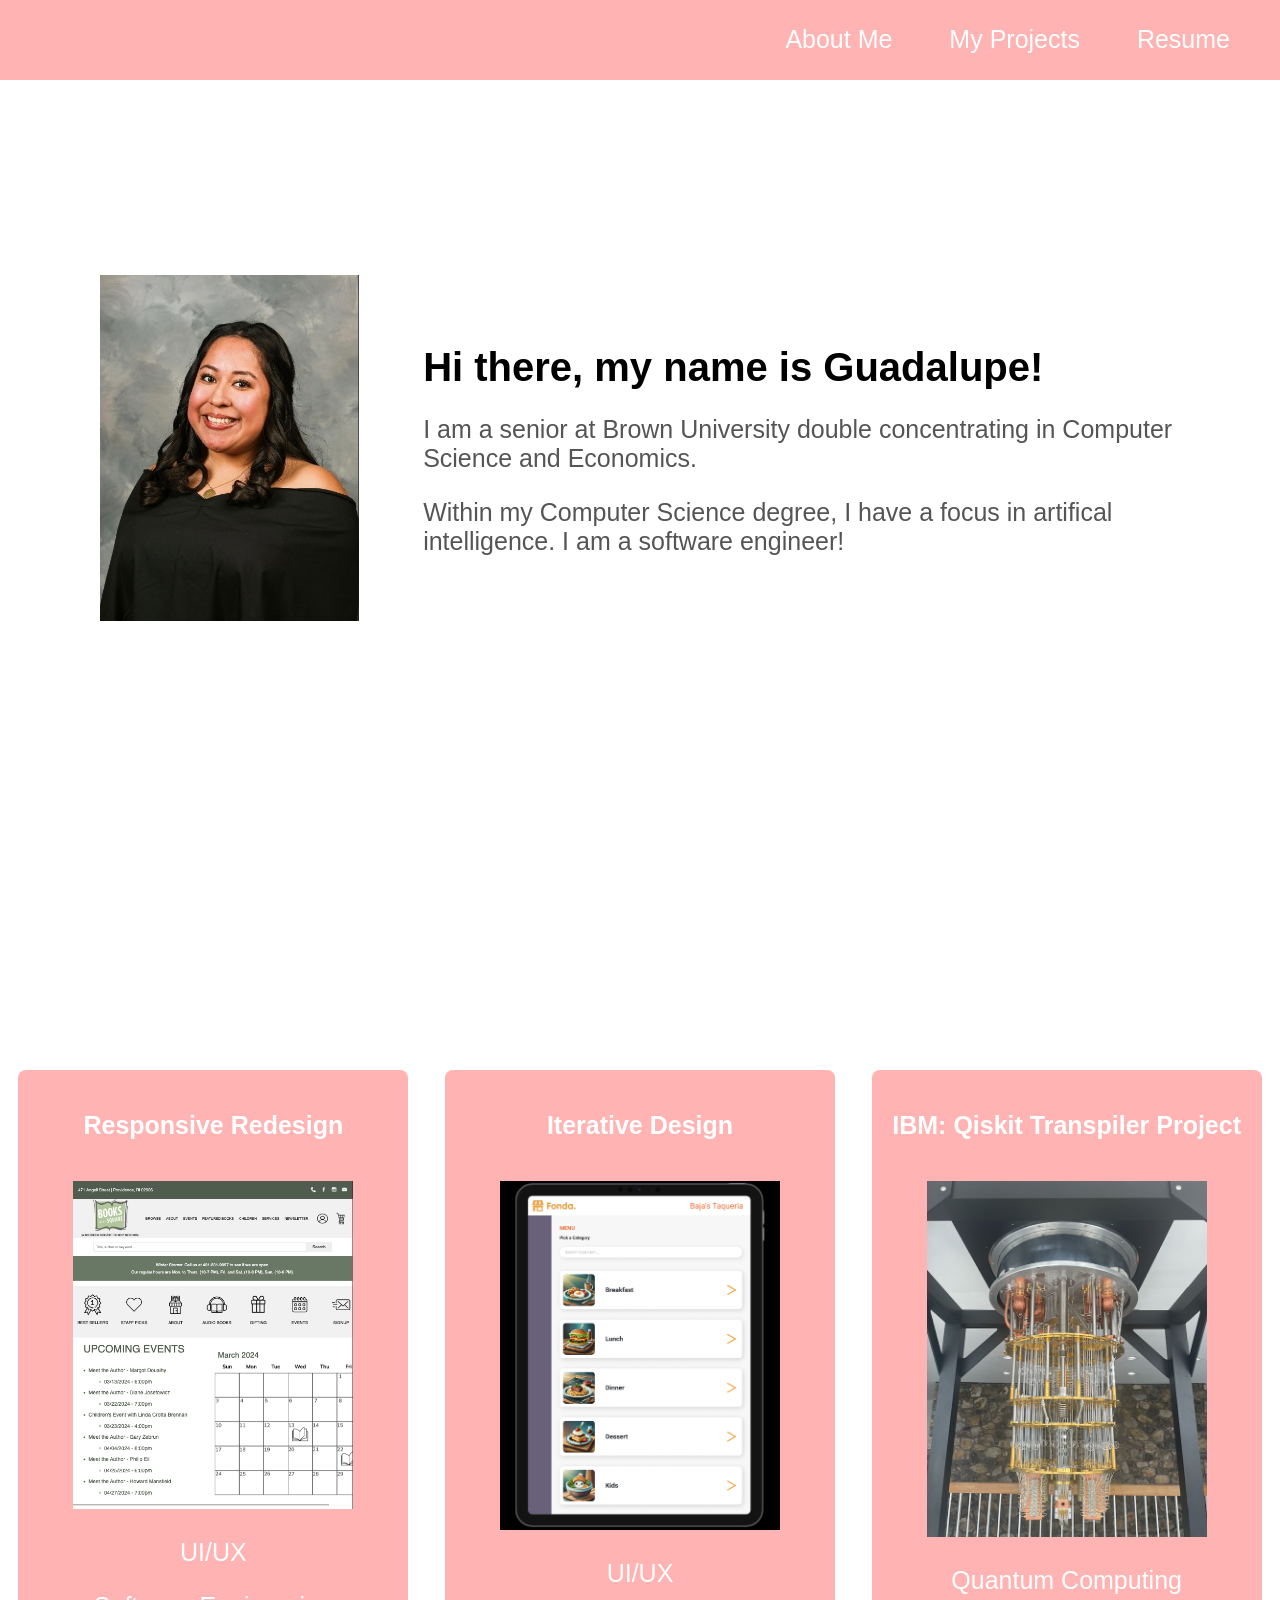
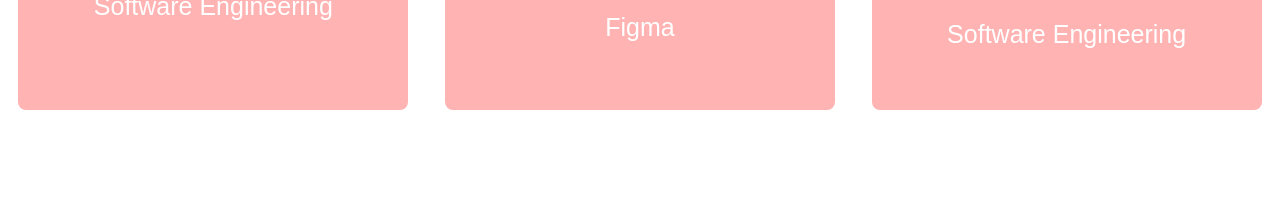
<file: index.html>
<!DOCTYPE html>
<html lang="en">
<head>
    <meta charset="UTF-8">
    <meta name="viewport" content="width=device-width, initial-scale=1.0">
    <title>Portfolio</title>
    <link rel="stylesheet" href="home.css">
</head>
<body>
    <header>
        <nav>
            <ul>
                <li><a href="#about">About Me</a></li>
                <li><a href="#projects">My Projects</a></li>
                <li><a href="./resume/GCantera Resume.pdf">Resume</a></li>
            </ul>
        </nav>
    </header>
    <div class="main-content" id="about">
        <div class="portfolio-image">
            <img src="./images/headshot.jpeg" alt="profile image">
        </div>
        <div class="portfolio-description">
            <h1>Hi there, my name is Guadalupe!</h1>
            <p>I am a senior at Brown University double concentrating in Computer Science and Economics.</p> 
            <p>Within my Computer Science degree, I have a focus in artifical intelligence. I am a software engineer! </p>
        </div>
    </div>

    <div class="main-content" id="projects">
        <div class="card">
            <a href="responsive-redesign.html">
                <h2>Responsive Redesign</h2>
                <img src="./images/responsive redesign.png" alt="responsive redesign project screenshot">
                <p>UI/UX</p>
                <p>Software Engineering</p>
             </a>
        </div>
        <div class="card">
            <a href="iterative-design.html">
                <h2>Iterative Design</h2>
                <img src="./images/iterative design.png" alt="iterative design project screenshot">
                <p>UI/UX</p>
                <p>Figma</p>
            </a>
    
        </div>
        <div class="card">
            <a href="ibm-quantum.html">
                <h2>IBM: Qiskit Transpiler Project</h2>
                <img src="./images/ibm quantum computer.png" alt="ibm quantum computer">
                <p>Quantum Computing</p>
                <p>Software Engineering</p>
            </a>
            
        </div>
       
    </div>
</body>
</html>
</file>
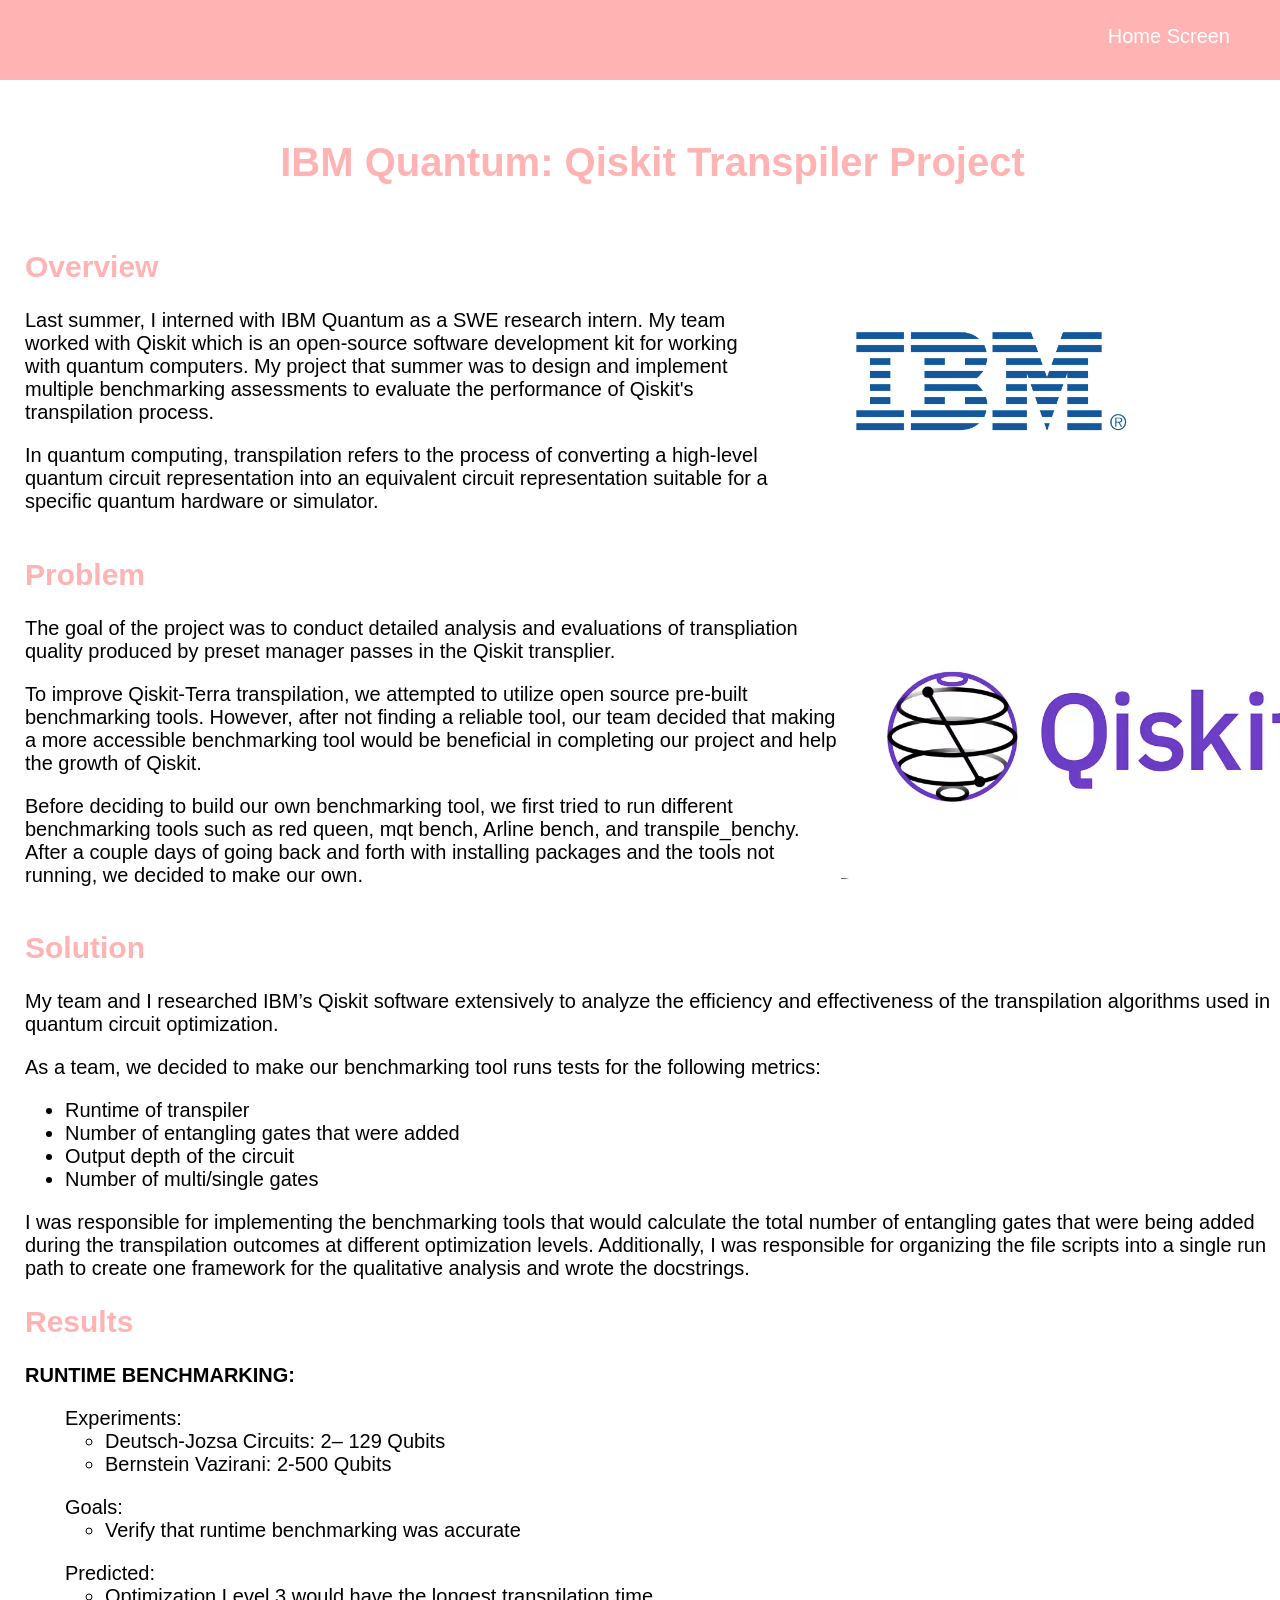
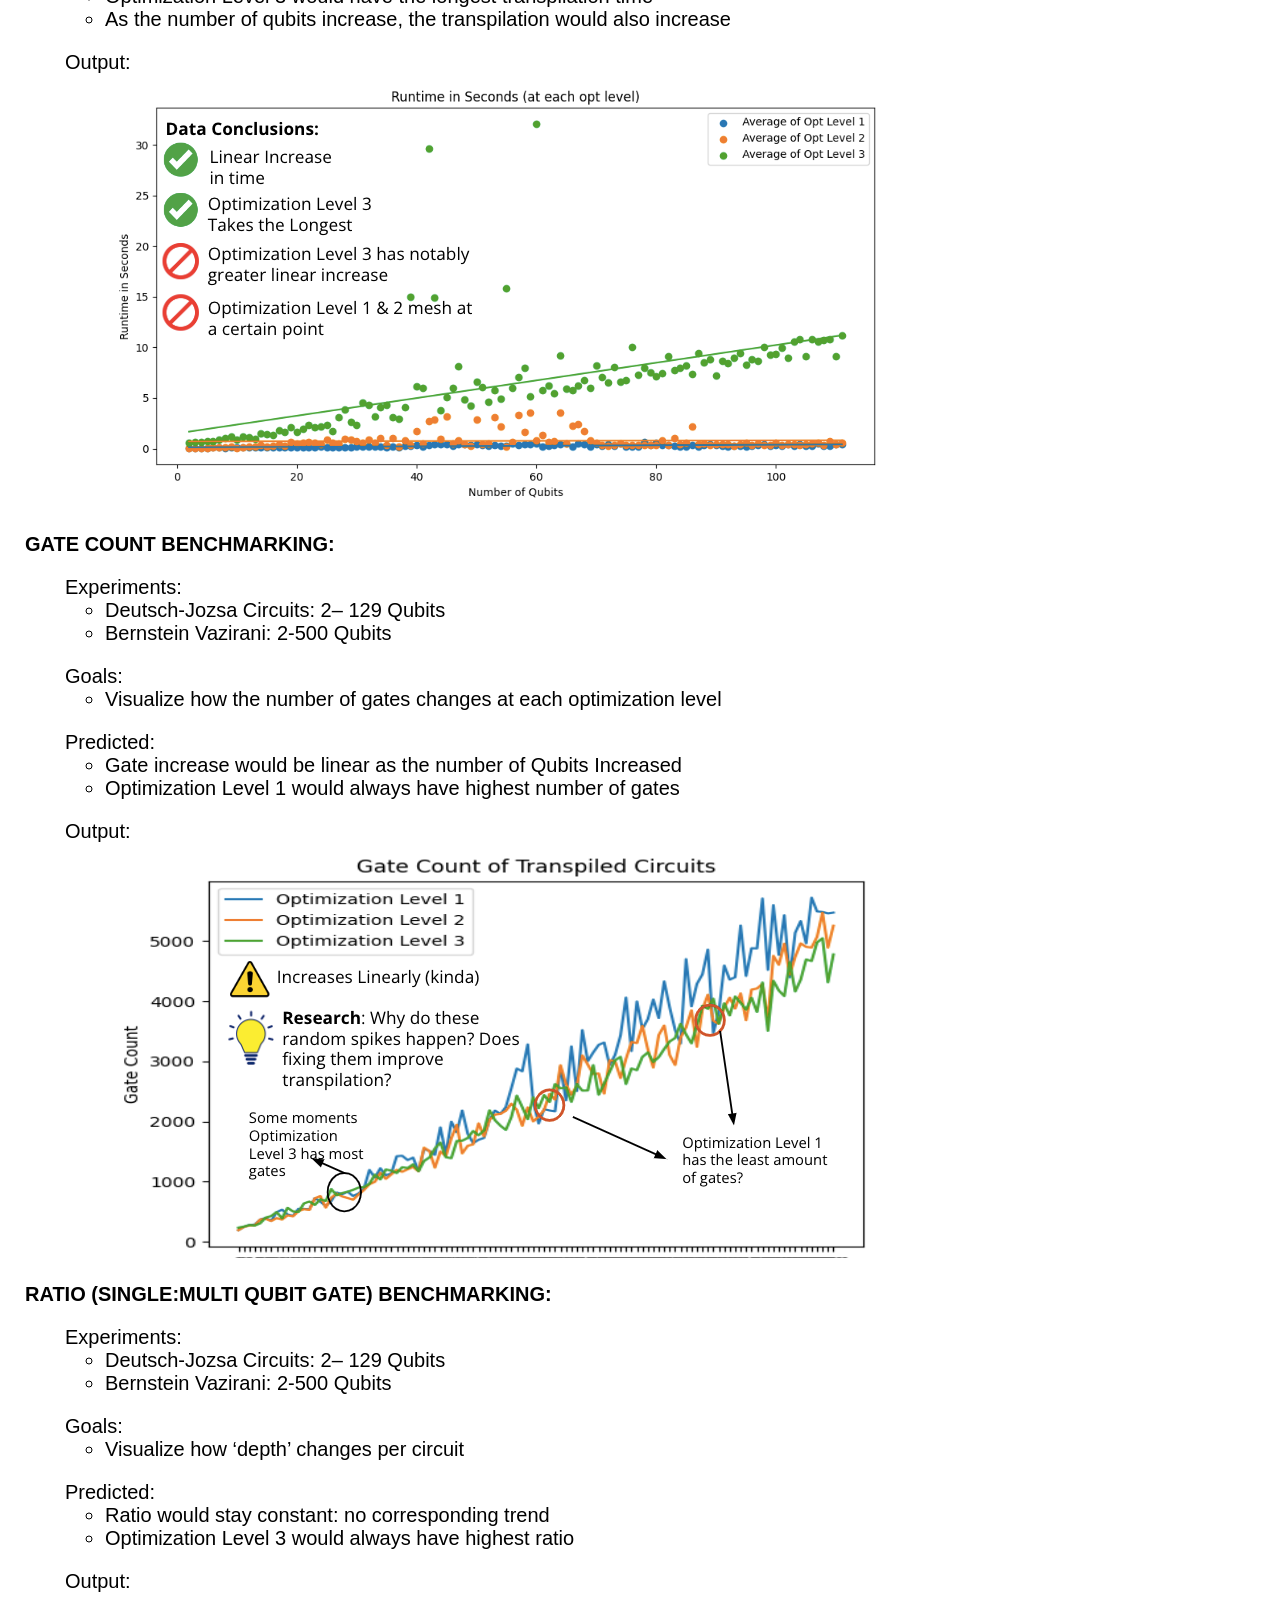
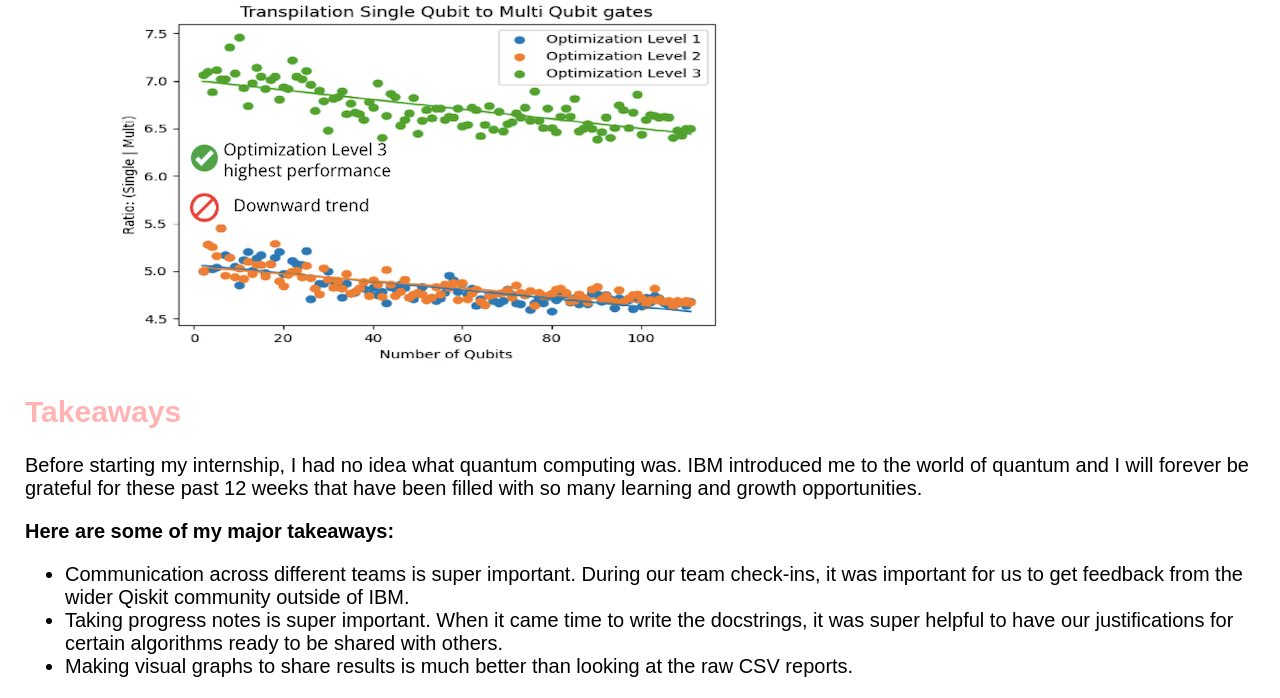
<file: ibm-quantum.html>
<!DOCTYPE html>
<html lang="en">
<head>
    <meta charset="UTF-8">
    <meta name="viewport" content="width=device-width, initial-scale=1.0">
    <title>Responsive Redesign Project Page</title>
    <link rel="stylesheet" href="ibm.css">
</head>
<body>
    <header>
        <nav>
            <ul>
                <li><a href="index.html">Home Screen</a></li>
            </ul>
        </nav>
    </header>

    <section id="content">

        <section id="title">
            <h1>IBM Quantum: Qiskit Transpiler Project</h1>
        </section>

        <section id="overview" class="flex-container">
            <div class="text">
                <h2>Overview</h2>
                <p>Last summer, I interned with IBM Quantum as a SWE research intern. My team worked with Qiskit which is an open-source software development kit for working with quantum computers. My project that summer was to design and implement multiple benchmarking assessments to evaluate the performance of Qiskit's transpilation process.</p>
                <p>In quantum computing, transpilation refers to the process of converting a high-level quantum circuit representation into an equivalent circuit representation suitable for a specific quantum hardware or simulator. </p>
            </div>
            
            <div class="image">
                <img src="./images/ibm logo.png" alt="IBM logo">
            </div>
        </section>

        <section id="problem" class="flex-container">
            <div>
                <h2>Problem</h2>
                <p>The goal of the project was to conduct detailed analysis and evaluations of transpliation quality produced by preset manager passes in the Qiskit transplier.</p>
                <p>To improve Qiskit-Terra transpilation, we attempted to utilize open source pre-built benchmarking tools. However, after not finding a reliable tool, our team decided that making a more accessible benchmarking tool would be beneficial in completing our project and help the growth of Qiskit.</p>
                <p>Before deciding to build our own benchmarking tool, we first tried to run different benchmarking tools such as red queen, mqt bench, Arline bench, and transpile_benchy. After a couple days of going back and forth with installing packages and the tools not running, we decided to make our own.</p>

            </div>

            <div class="image">
                <img src="./images/qiskit logo.png" alt="Qiskit logo">
            </div>
            
        </section>

        <section id="solution">
            <h2>Solution</h2>
            <p>My team and I researched IBM’s Qiskit software extensively to analyze the efficiency and effectiveness of the transpilation algorithms used in quantum circuit optimization.</p>
            <p>
                As a team, we decided to make our benchmarking tool runs tests for the following metrics:
                <ul>
                    <li>Runtime of transpiler</li>
                    <li>Number of entangling gates that were added</li>
                    <li>Output depth of the circuit</li>
                    <li>Number of multi/single gates</li>
                </ul>   
            </p>
            <p> I was responsible for implementing the benchmarking tools that would calculate the total number of entangling gates that were being added during the transpilation outcomes at different optimization levels. Additionally, I was responsible for organizing the file scripts into a single run path to create one framework for the qualitative analysis and wrote the docstrings.</p>
        </section>

        <section id="result">
            <h2>Results</h2>
            <h3>RUNTIME BENCHMARKING:</h3>
            <p>
                <ul> Experiments:
                    <ul>
                        <li>Deutsch-Jozsa Circuits: 2– 129 Qubits</li>
                        <li>Bernstein Vazirani: 2-500 Qubits</li>
                    </ul>
                </ul> 

                <ul> Goals:
                    <ul>
                        <li>Verify that runtime benchmarking was accurate</li>
                    </ul>
                </ul> 

                <ul> Predicted:
                    <ul>
                        <li>Optimization Level 3 would have the longest transpilation time</li>
                        <li>As the number of qubits increase, the transpilation would also increase</li>
                    </ul>
                </ul>

                <ul> Output:
                    <ul>
                        <img src="./images/runtime results.png" alt="image of terminal results for runtime benchmarking">
                    </ul>
                </ul>
            </p>

            <h3>GATE COUNT BENCHMARKING:</h3>
            <p>
                <ul> Experiments:
                    <ul>
                        <li>Deutsch-Jozsa Circuits: 2– 129 Qubits</li>
                        <li>Bernstein Vazirani: 2-500 Qubits</li>
                    </ul>
                </ul> 

                <ul> Goals:
                    <ul>
                        <li>Visualize how the number of gates changes at each optimization level</li>
                    </ul>
                </ul> 

                <ul> Predicted:
                    <ul>
                        <li>Gate increase would be linear as the number of Qubits Increased</li>
                        <li>Optimization Level 1 would always have highest number of gates</li>
                    </ul>
                </ul>

                <ul> Output:
                    <ul>
                        <img src="./images/gate count results.png" alt="image of terminal results for gate count benchmarking">
                    </ul>
                </ul>
            </p>

            <h3>RATIO (SINGLE:MULTI QUBIT GATE) BENCHMARKING:</h3>
            <p>
                <ul> Experiments:
                    <ul>
                        <li>Deutsch-Jozsa Circuits: 2– 129 Qubits</li>
                        <li>Bernstein Vazirani: 2-500 Qubits</li>
                    </ul>
                </ul> 

                <ul> Goals:
                    <ul>
                        <li>Visualize how ‘depth’ changes per circuit</li>
                    </ul>
                </ul> 

                <ul> Predicted:
                    <ul>
                        <li>Ratio would stay constant: no corresponding trend</li>
                        <li>Optimization Level 3 would always have highest ratio</li>
                    </ul>
                </ul>

                <ul> Output:
                    <ul>
                        <img src="./images/ratio results.png" alt="image of terminal results for ratio benchmarking">
                    </ul>
                </ul>
            </p>
        </section>

        <section id="takeaway">
            <h2>Takeaways</h2>
            <p>Before starting my internship, I had no idea what quantum computing was. IBM introduced me to the world of quantum and I will forever be grateful for these past 12 weeks that have been filled with so many learning and growth opportunities.</p>
            <h3>Here are some of my major takeaways:</h3>
            <ul>
                <li>Communication across different teams is super important. During our team check-ins, it was important for us to get feedback from the wider Qiskit community outside of IBM.</li>
                <li>Taking progress notes is super important. When it came time to write the docstrings, it was super helpful to have our justifications for certain algorithms ready to be shared with others.</li>
                <li>Making visual graphs to share results is much better than looking at the raw CSV reports.</li>
            </ul>
        </section>
    </section>
</body>
</html>
</file>
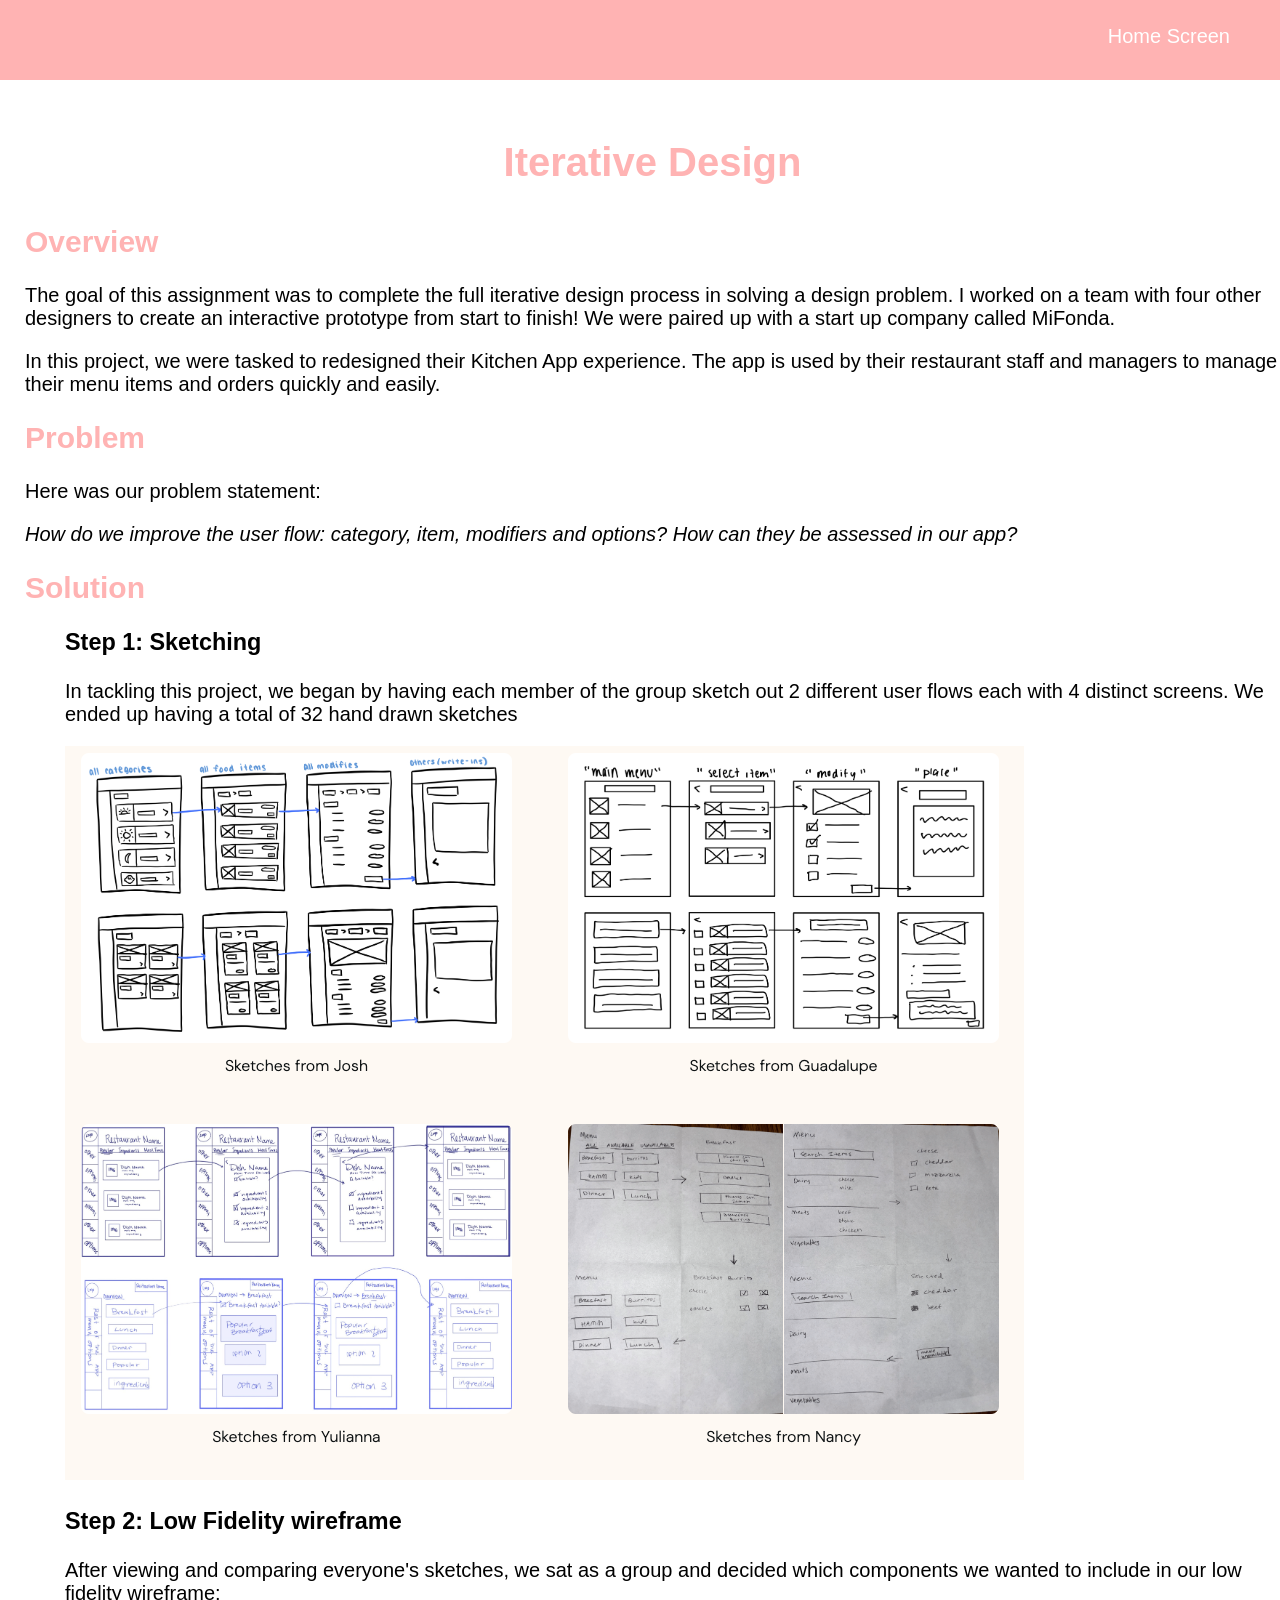
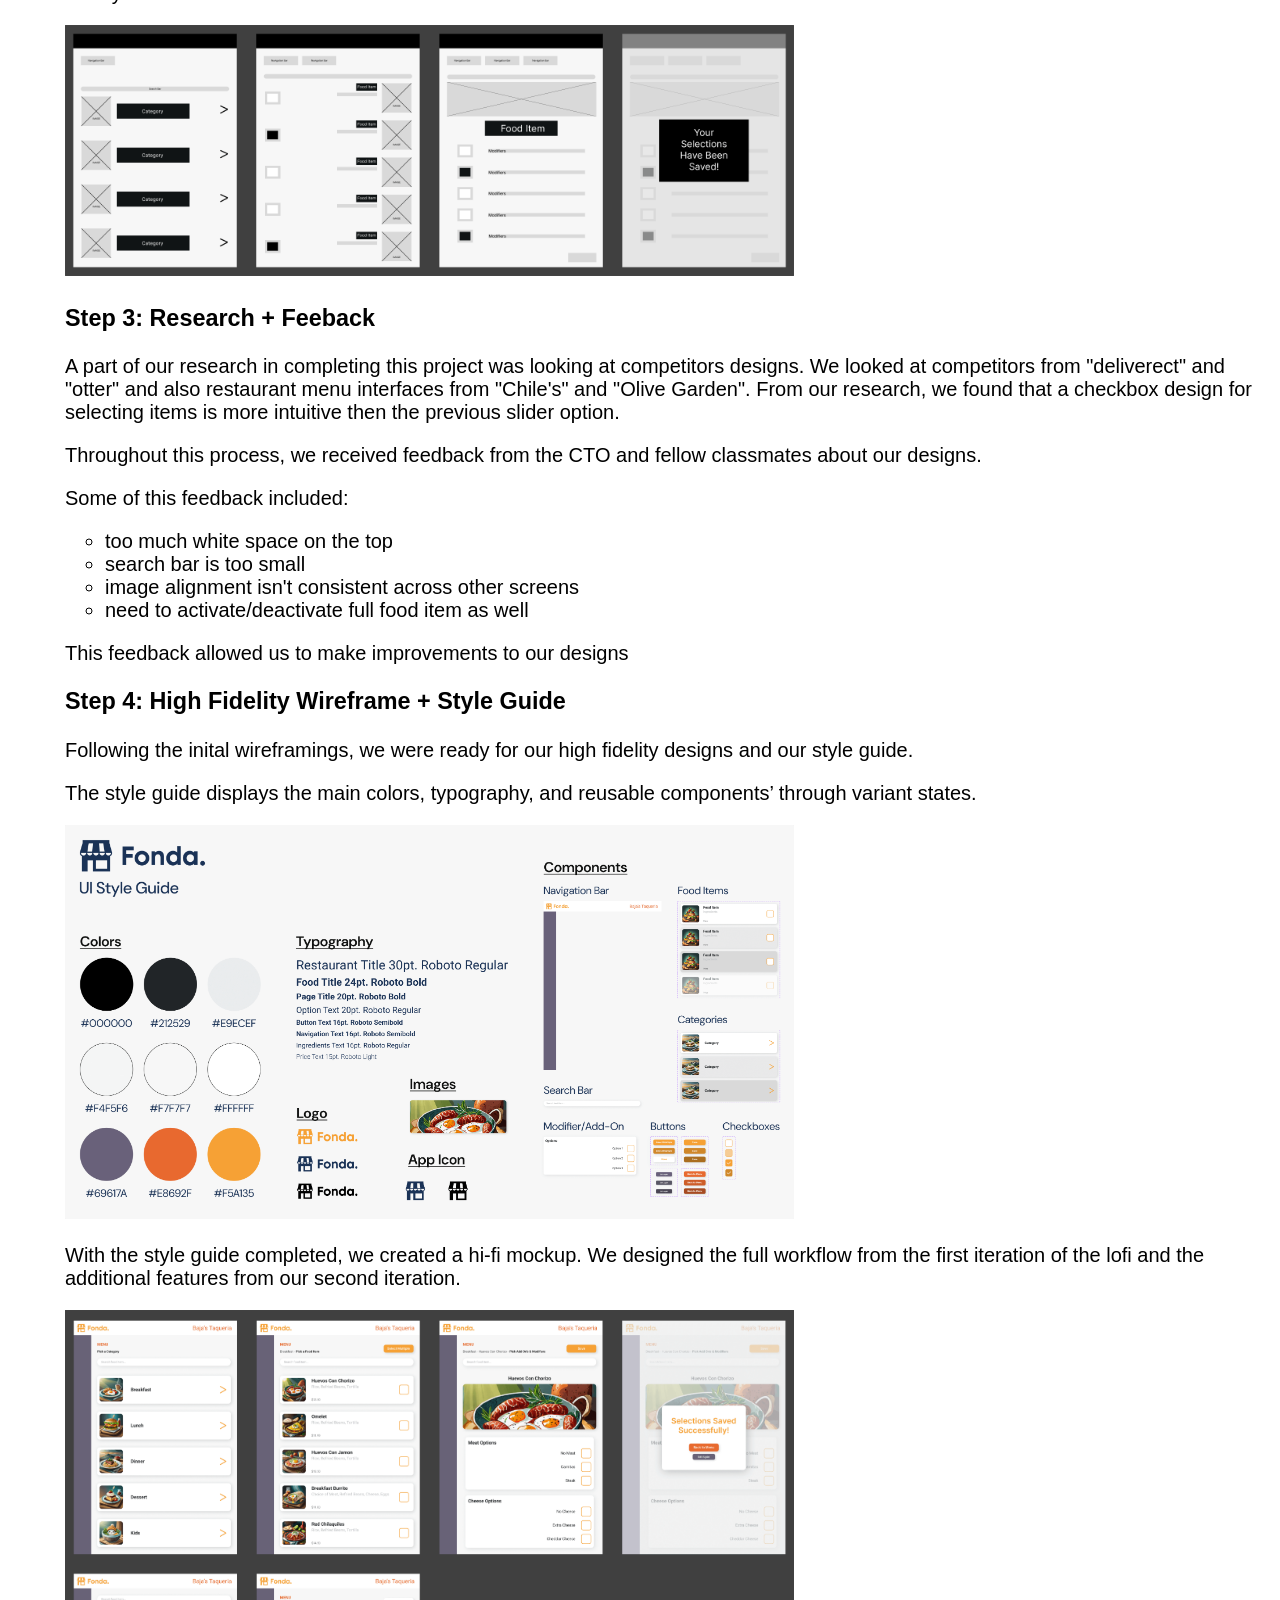
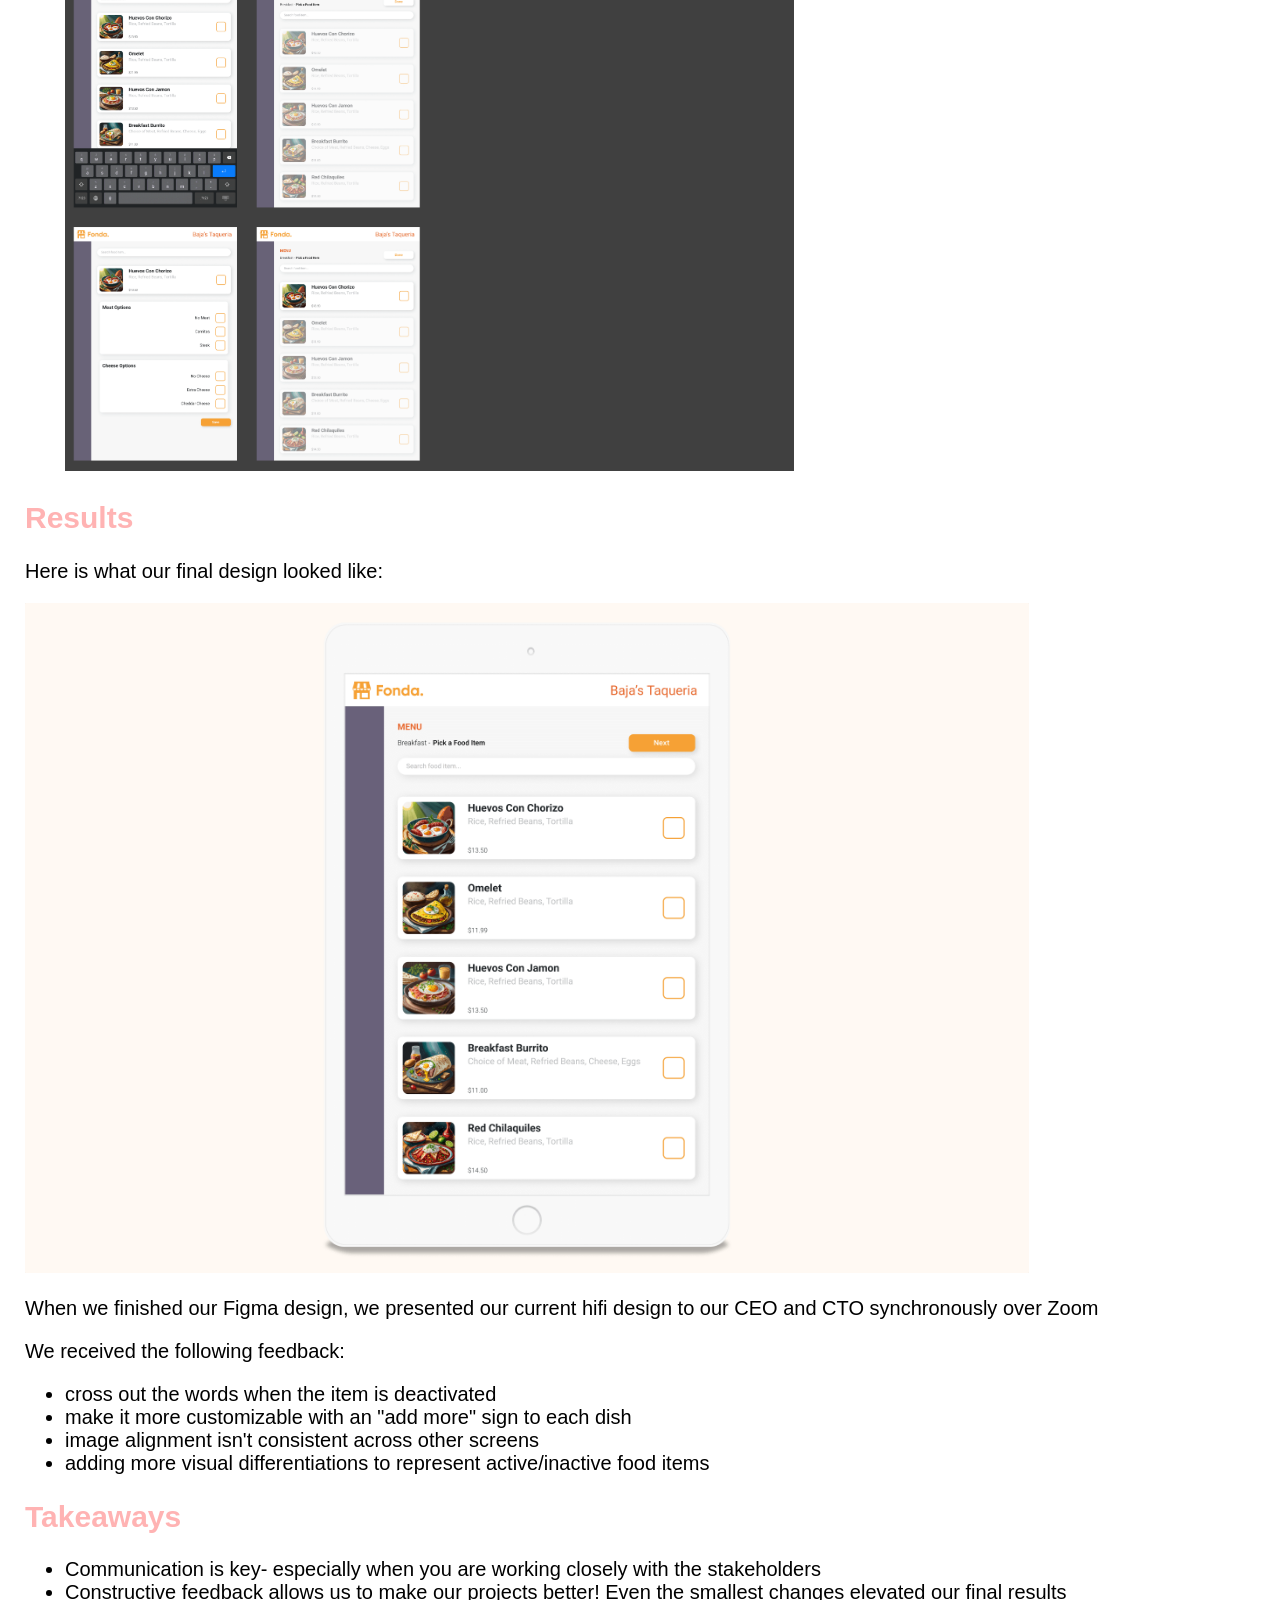
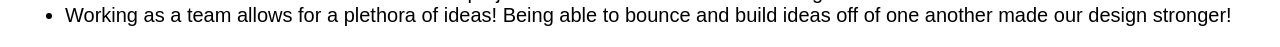
<file: iterative-design.html>
<!DOCTYPE html>
<html lang="en">
<head>
    <meta charset="UTF-8">
    <meta name="viewport" content="width=device-width, initial-scale=1.0">
    <title>Responsive Redesign Project Page</title>
    <link rel="stylesheet" href="iterative.css">
</head>
<body>
    <header>
        <nav>
            <ul>
                <li><a href="index.html">Home Screen</a></li>
            </ul>
        </nav>
    </header>

    <section id="content">
        <section id="title">
            <h1>Iterative Design</h1>
        </section>
        <section id="overview">
            <h2>Overview</h2>
            <p>The goal of this assignment was to complete the full iterative design process in solving a design problem. I worked on a team with four other designers to create an interactive prototype from start to finish! We were paired up with a start up company called MiFonda.</p>
            <p>In this project, we were tasked to redesigned their Kitchen App experience. The app is used by their restaurant staff and managers to manage their menu items and orders quickly and easily.</p>
        </section>

        <section id="problem">
            <h2>Problem</h2>
            <p>Here was our problem statement:</p>
            <i>How do we improve the user flow: category, item, modifiers and options? How can they be assessed in our app?</i>
        </section>

        <section id="solution">
            <h2>Solution</h2>
            <ul>
                <h3>Step 1: Sketching</h3>
                <p>In tackling this project, we began by having each member of the group sketch out 2 different user flows each with 4 distinct screens. We ended up having a total of 32 hand drawn sketches</p>
                <img src="./images/team sketches.png" alt="this is a screenshot of all four member's sketches">

                <h3>Step 2: Low Fidelity wireframe</h3>
                <p>After viewing and comparing everyone's sketches, we sat as a group and decided which components we wanted to include in our low fidelity wireframe:</p>
                <img src="./images/iterative lofi.png" alt="this is a screenshot of our low fidelity wireframe" style="width: 60%">
                <h3>Step 3: Research + Feeback</h3>
                <p>A part of our research in completing this project was looking at competitors designs. We looked at competitors from "deliverect" and "otter" and also restaurant menu interfaces from "Chile's" and "Olive Garden". From our research, we found that a checkbox design for selecting items is more intuitive then the previous slider option.</p>
                <p>Throughout this process, we received feedback from the CTO and fellow classmates about our designs.</p>
                <p>Some of this feedback included:</p>
                <ul>
                    <li>too much white space on the top</li>
                    <li>search bar is too small</li>
                    <li>image alignment isn't consistent across other screens</li>
                    <li>need to activate/deactivate full food item as well</li>
                </ul>
                <p>This feedback allowed us to make improvements to our designs</p>
                <h3>Step 4: High Fidelity Wireframe + Style Guide</h3>
                <p>Following the inital wireframings, we were ready for our high fidelity designs and our style guide.</p>
                <p>The style guide displays the main colors, typography, and reusable components’ through variant states.</p>
                <img src="./images/Visual Style Guide.png" alt="style guide" style="width: 60%">
                <p>With the style guide completed, we created a hi-fi mockup. We designed the full workflow from the first iteration of the lofi and the additional features from our second iteration.</p>
                <img src="./images/iterative hifi.png" alt="high fidelity mockup" style="width: 60%">
            </ul>
        </section>

        <section id="result">
            <h2>Results</h2>
            <p>Here is what our final design looked like:</p>
            <img src="./images/Final Product.png" alt="a screenshot of the final project design" style="width: 80%">
            <p>When we finished our Figma design, we presented our current hifi design to our CEO and CTO synchronously over Zoom</p>
            <p>We received the following feedback:</p>
            <ul>
                <li>cross out the words when the item is deactivated</li>
                <li>make it more customizable with an "add more" sign to each dish</li>
                <li>image alignment isn't consistent across other screens</li>
                <li>adding more visual differentiations to represent active/inactive food items</li>
            </ul>
        </section>

        <section id="takeaway">
            <h2>Takeaways</h2>
            <ul>
                <li>Communication is key- especially when you are working closely with the stakeholders</li>
                <li>Constructive feedback allows us to make our projects better! Even the smallest changes elevated our final results</li>
                <li>Working as a team allows for a plethora of ideas! Being able to bounce and build ideas off of one another made our design stronger!</li>
            </ul>
        </section>
    </section>
</body>
</html>
</file>
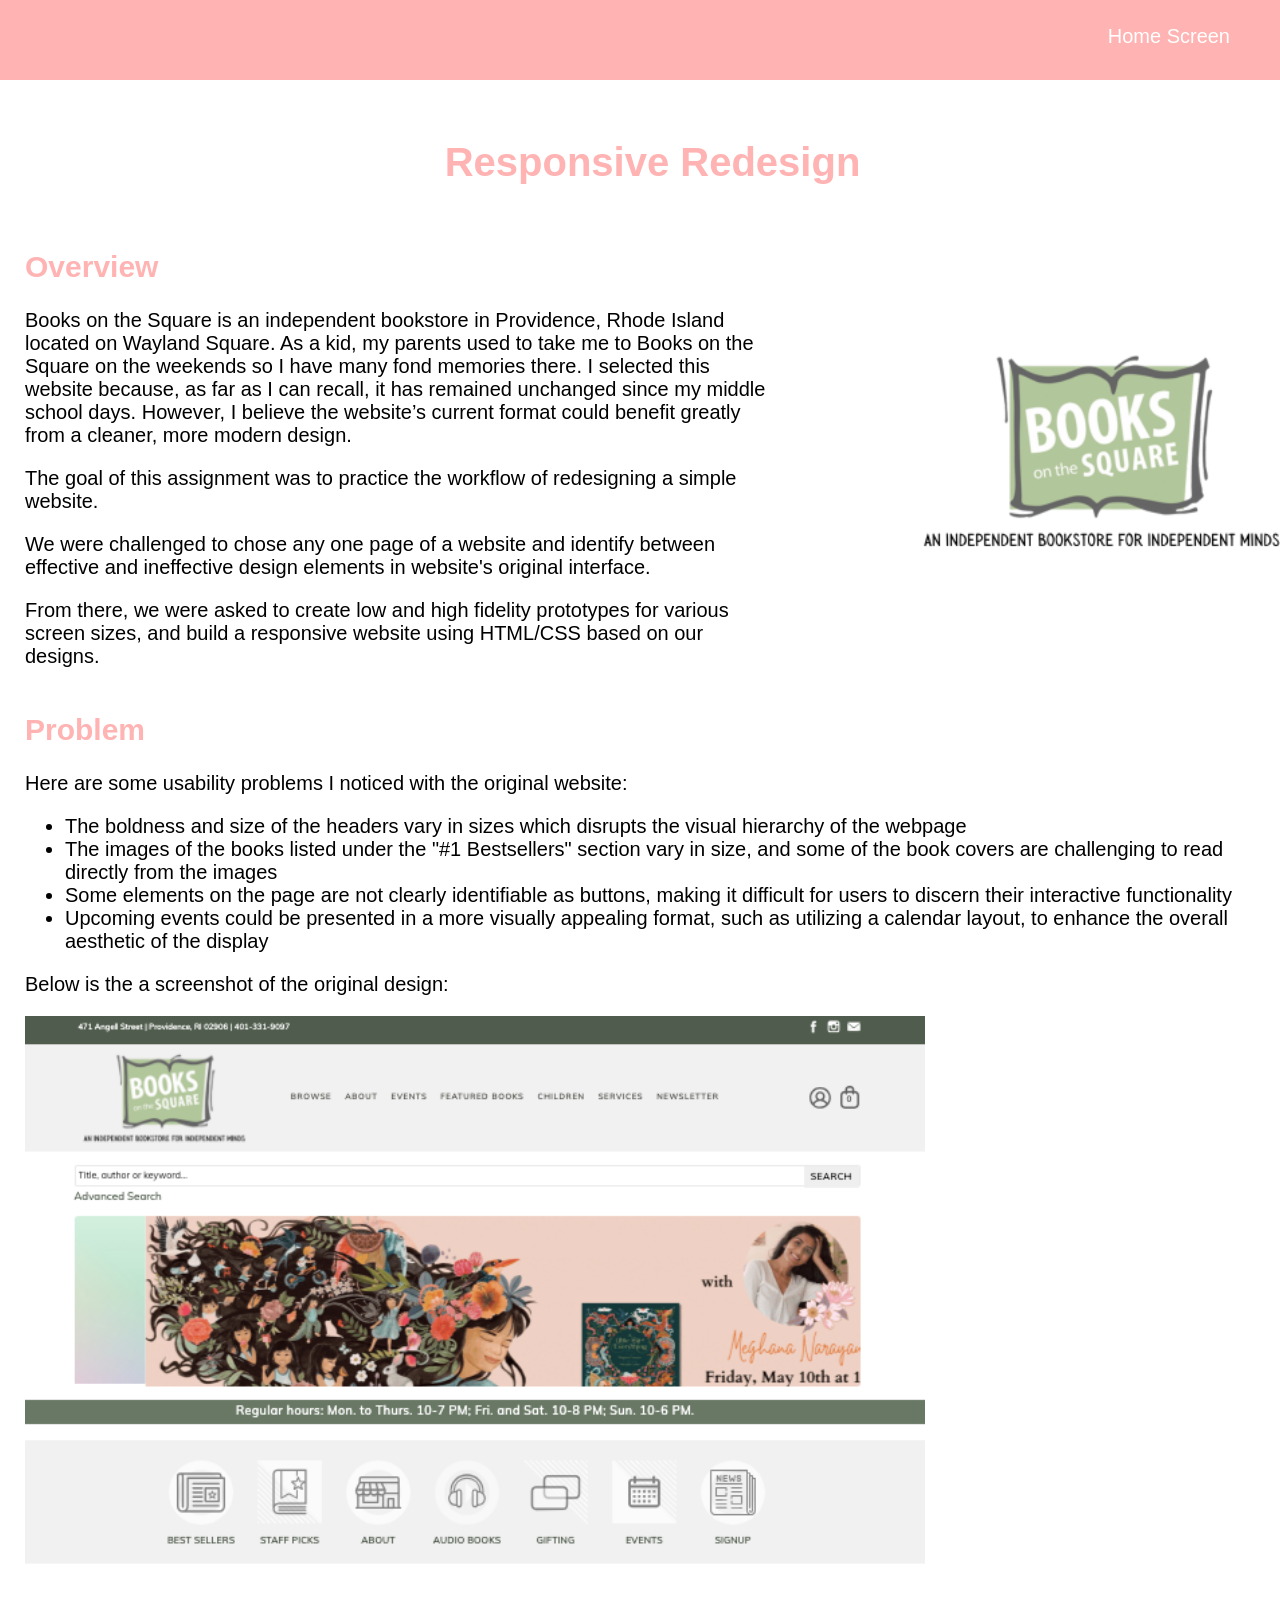
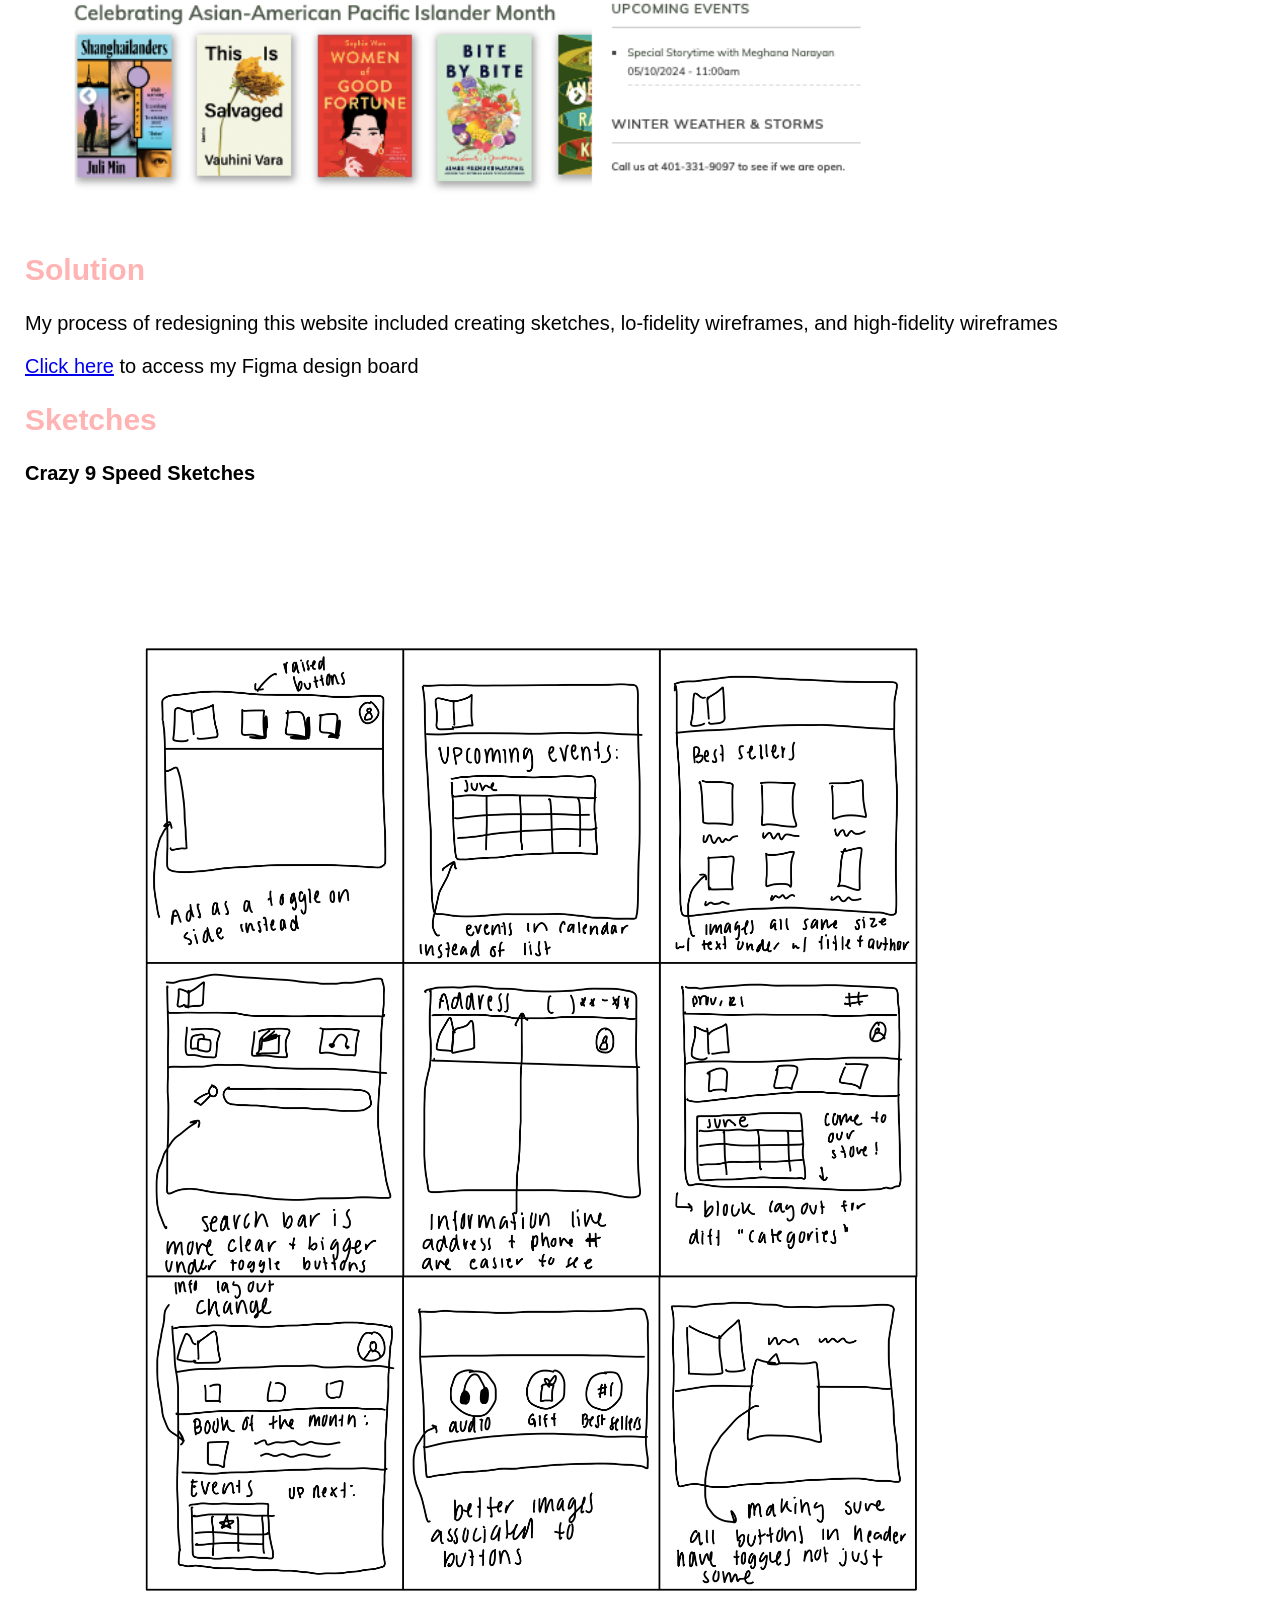
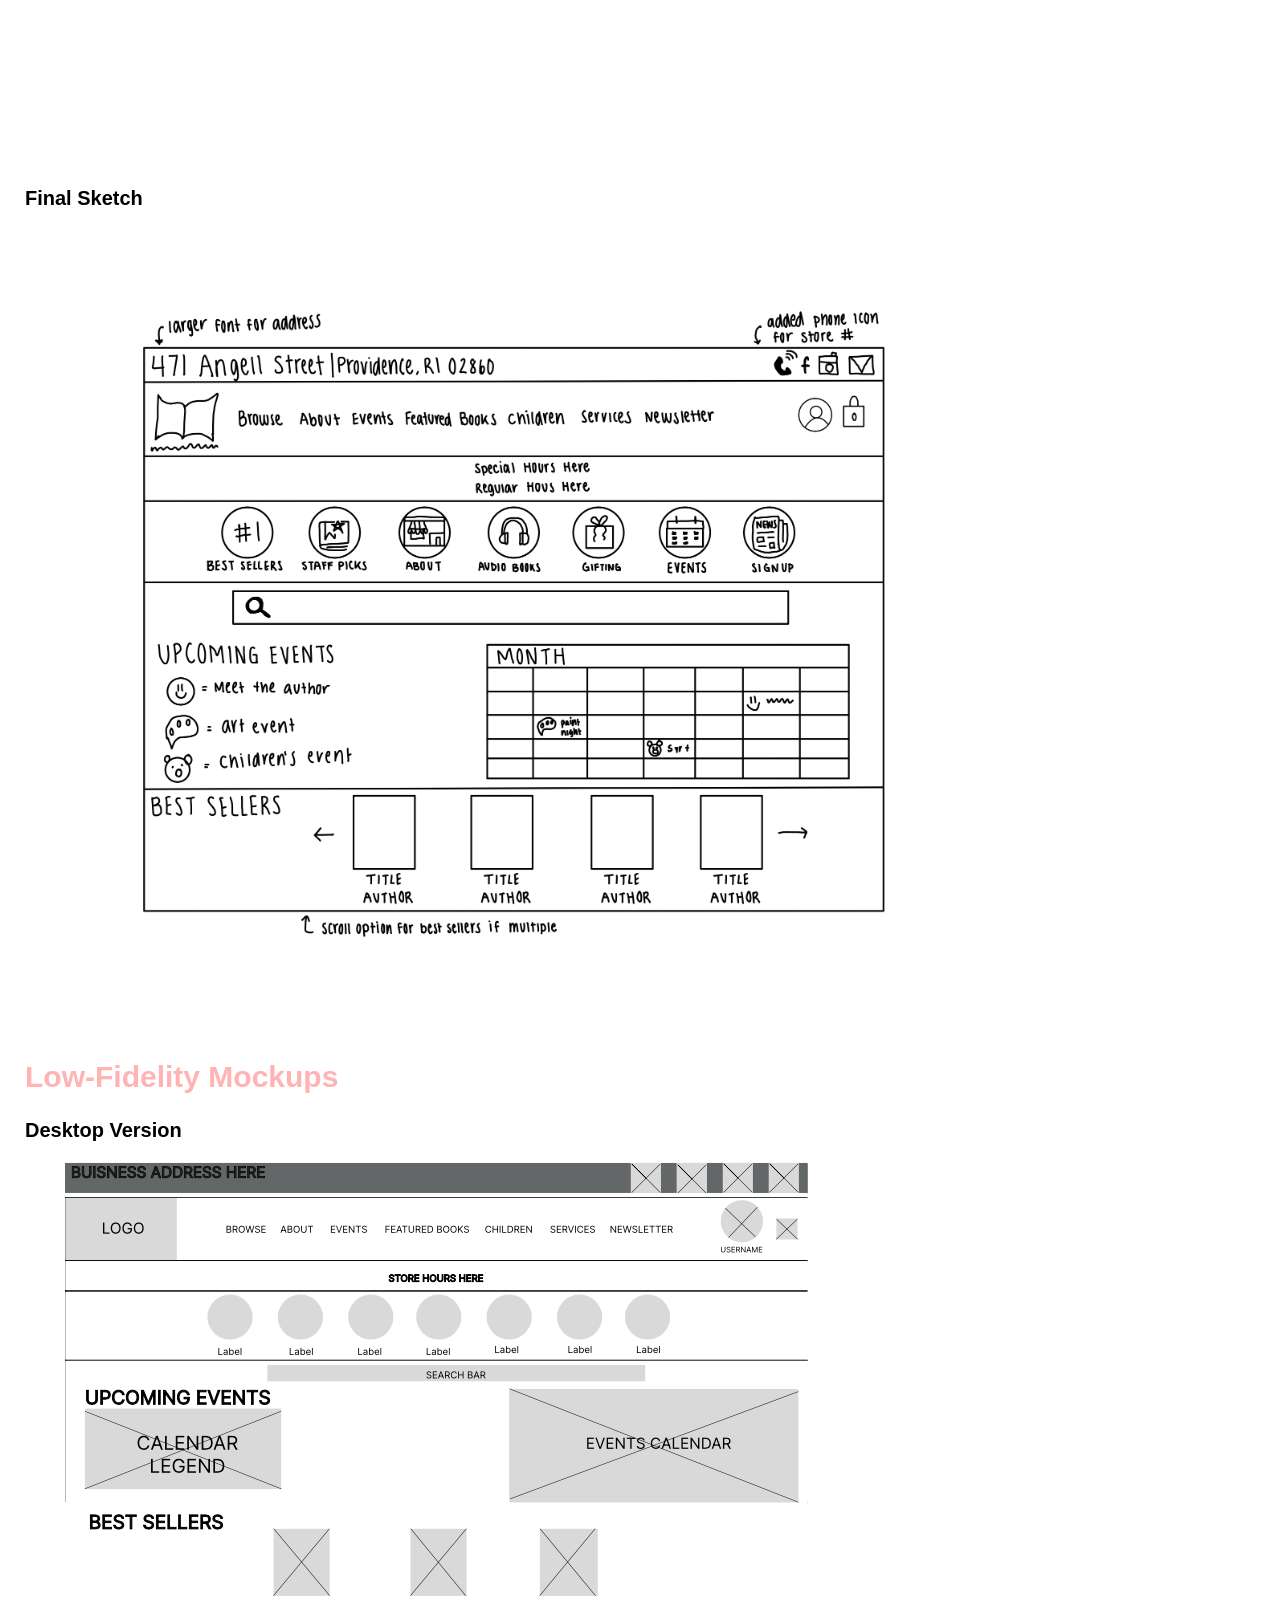
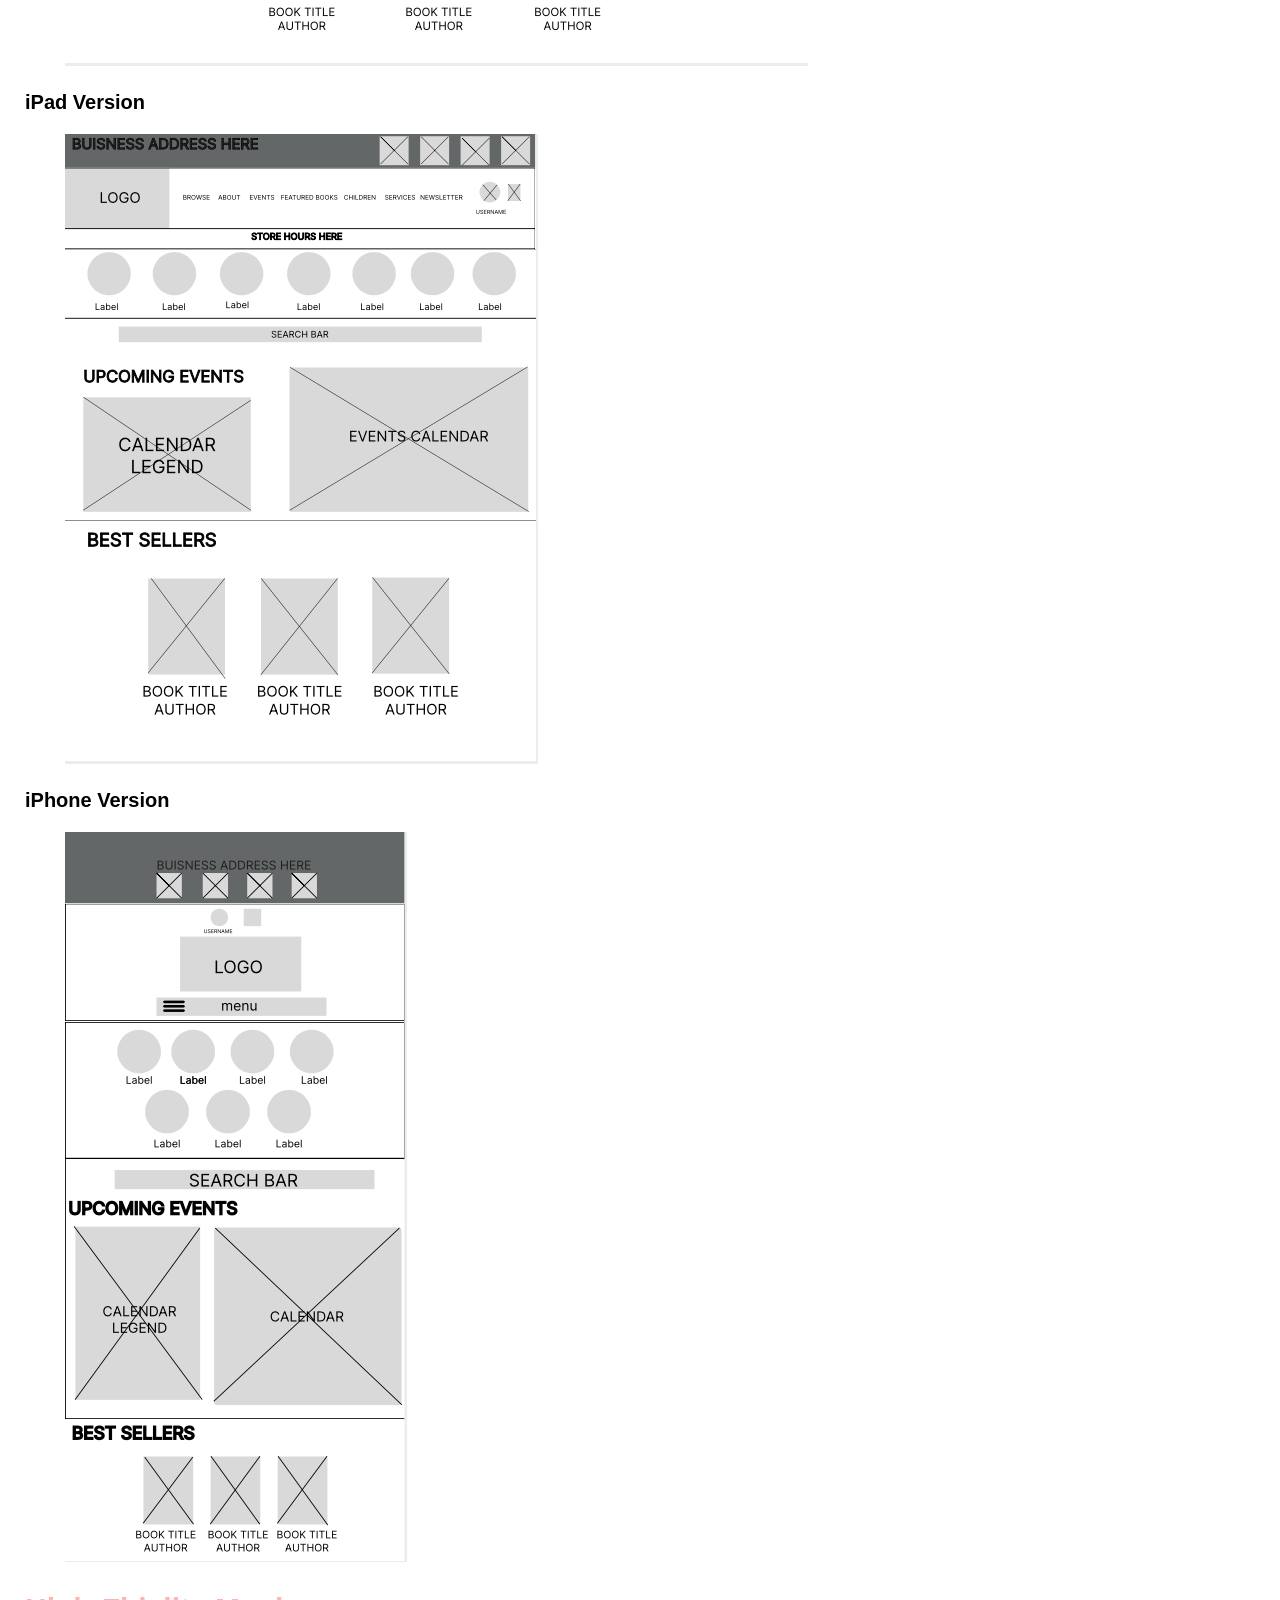
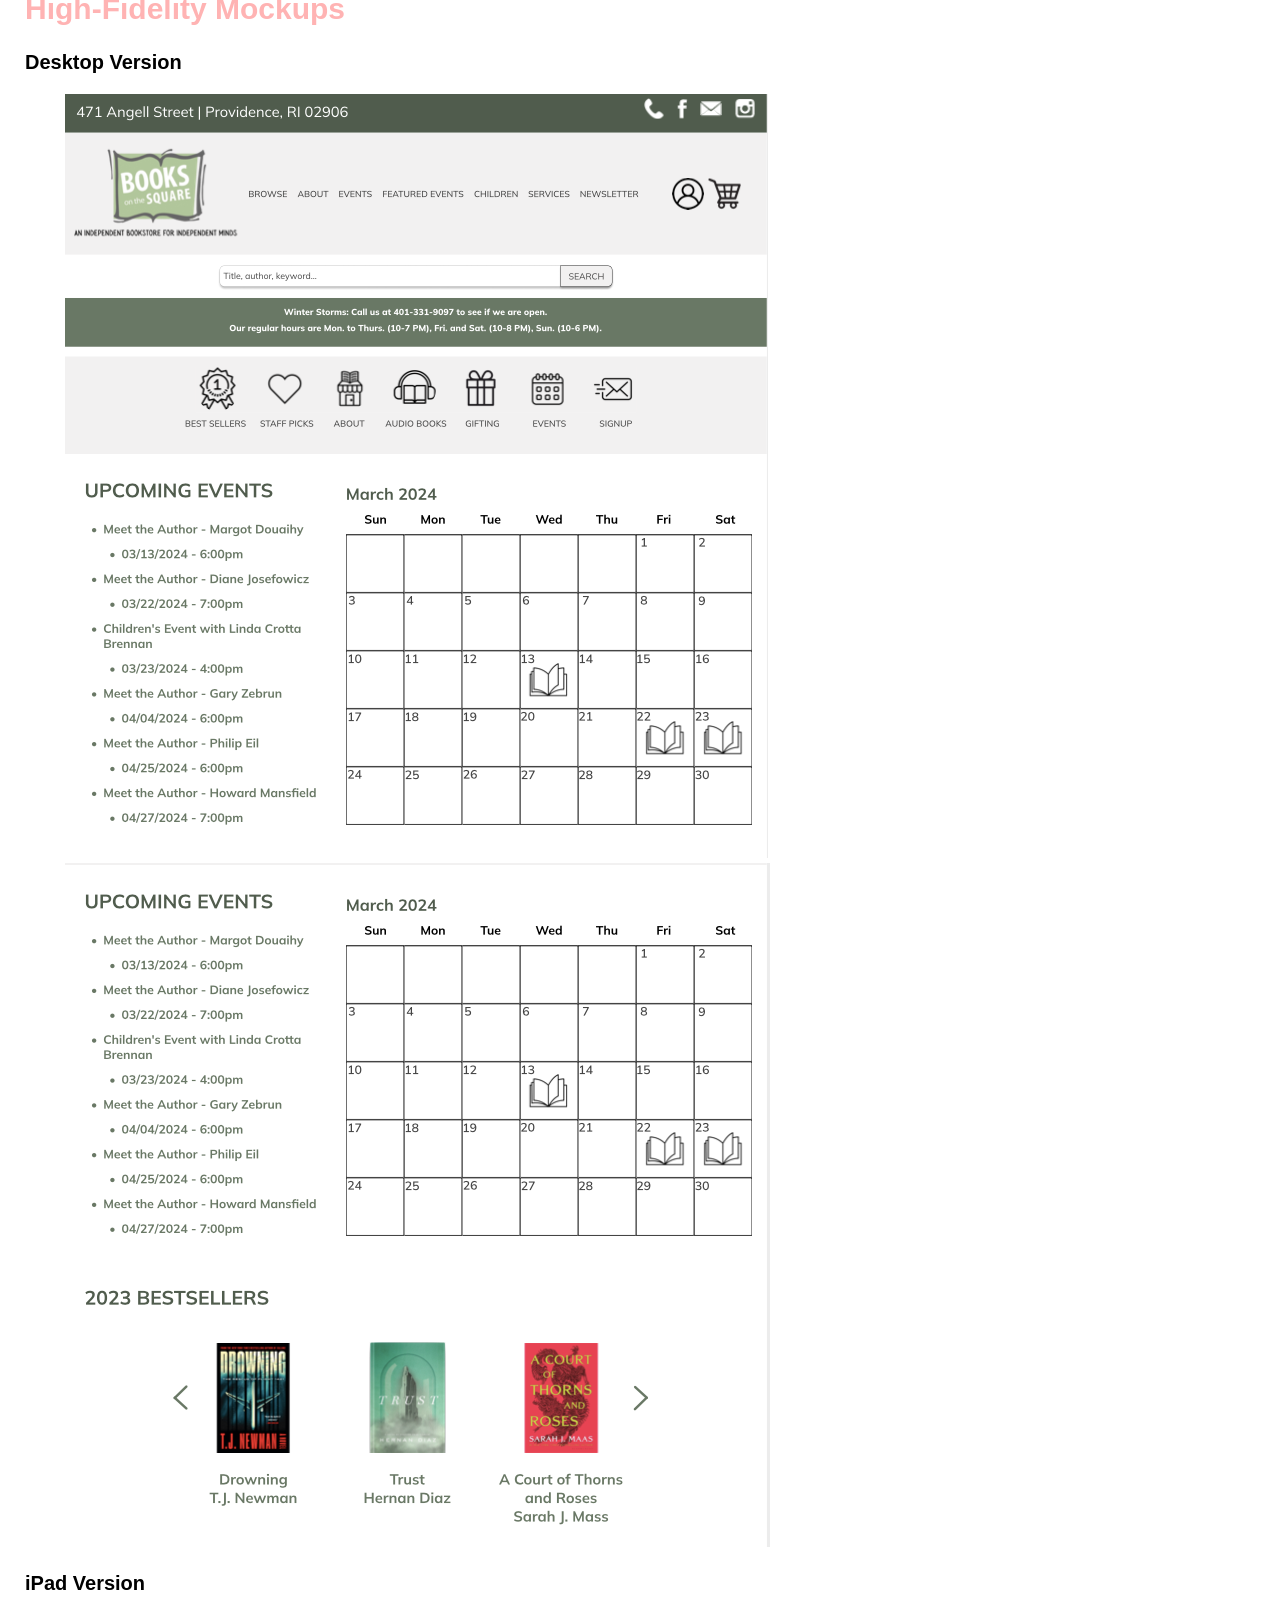
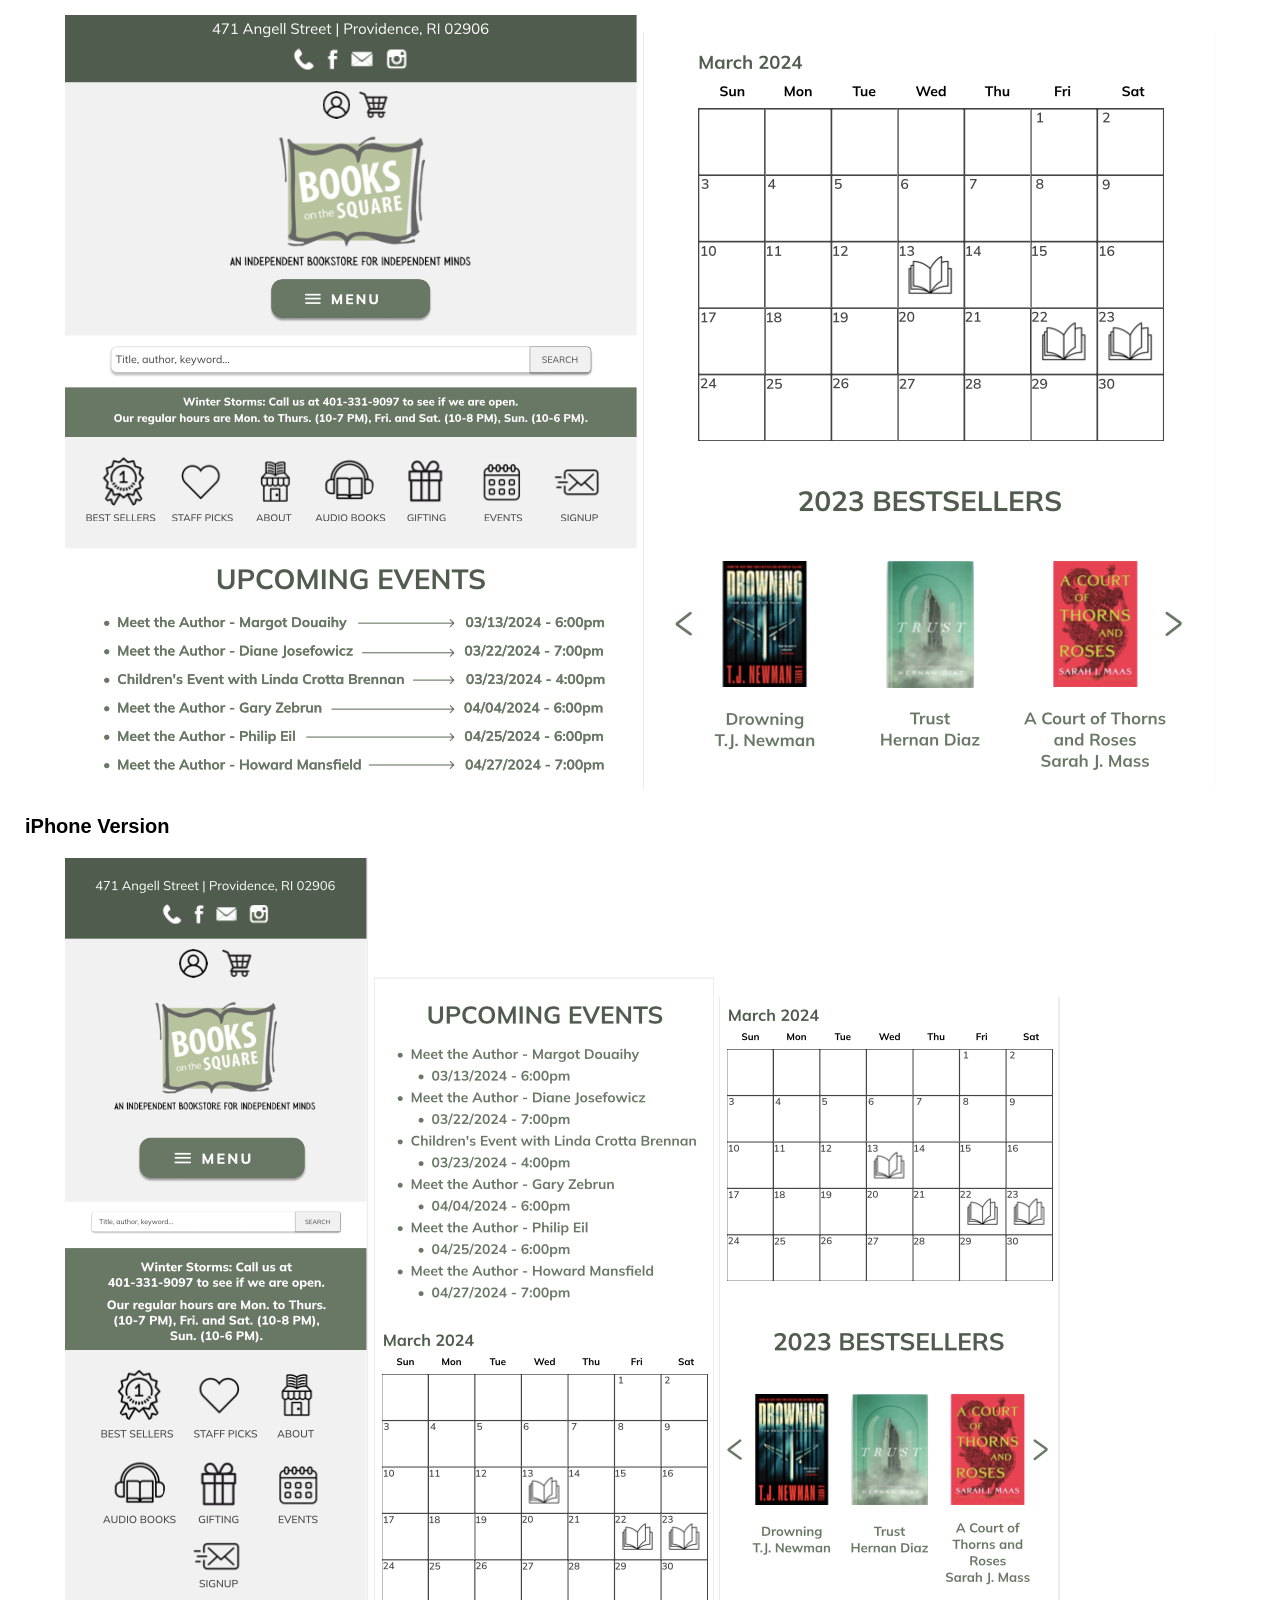
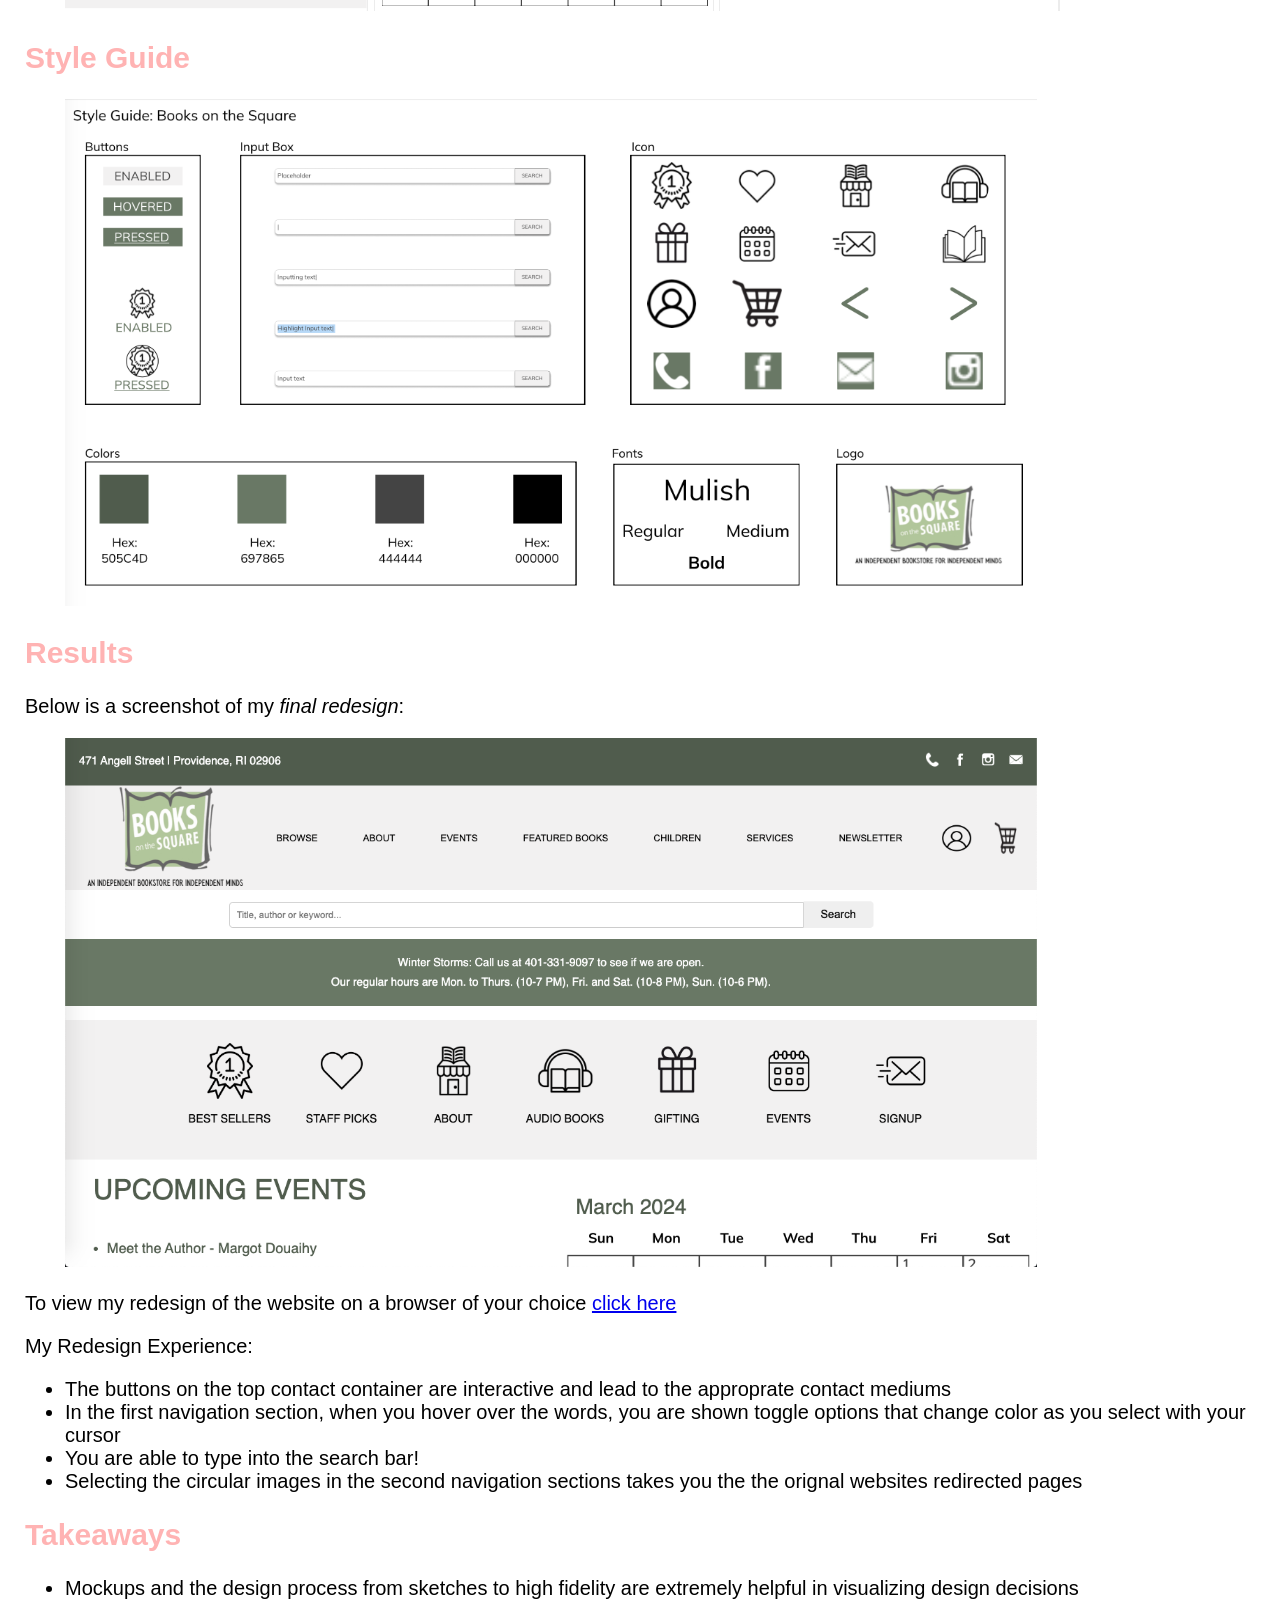
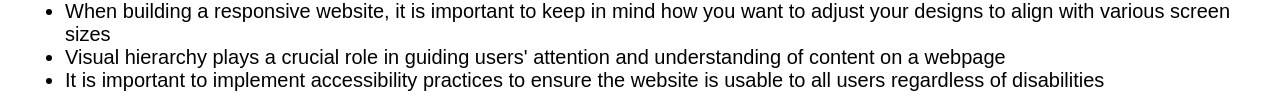
<file: responsive-redesign.html>
<!DOCTYPE html>
<html lang="en">
<head>
    <meta charset="UTF-8">
    <meta name="viewport" content="width=device-width, initial-scale=1.0">
    <title>Responsive Redesign Project Page</title>
    <link rel="stylesheet" href="redesign.css">
</head>
<body>
    <header>
        <nav>
            <ul>
                <li><a href="index.html">Home Screen</a></li>
            </ul>
        </nav>
    </header>

    <section id="content">
        <section id="title">
            <h1>Responsive Redesign</h1>
        </section>
        <section id="overview" class="flex-container">
            <div class="text">
                <h2>Overview</h2>
                <p>Books on the Square is an independent bookstore in Providence, Rhode Island located on Wayland Square. As a kid, my parents used to take me to Books on the Square on the weekends so I have many fond memories there. I selected this website because, as far as I can recall, it has remained unchanged since my middle school days. However, I believe the website’s current format could benefit greatly from a cleaner, more modern design.</p>
                <p>The goal of this assignment was to practice the workflow of redesigning a simple website.</p>
                <p>We were challenged to chose any one page of a website and identify between effective and ineffective design elements in website's original interface. 
                <p>From there, we were asked to create low and high fidelity prototypes for various screen sizes, and build a responsive website using HTML/CSS based on our designs.</p>
            </div>

            <div class="image">
                <img src="./images/books on the square logo.png" alt="Books on the Square logo">
            </div>
        </section>

        <section id="problem">
            <h2>Problem</h2>
            <p>Here are some usability problems I noticed with the original website:</p>
            <ul>
                <li>The boldness and size of the headers vary in sizes which disrupts the visual hierarchy of the webpage</li>
                <li>The images of the books listed under the "#1 Bestsellers" section vary in size, and some of the book covers are challenging to read directly from the images</li>
                <li>Some elements on the page are not clearly identifiable as buttons, making it difficult for users to discern their interactive functionality</li>
                <li>Upcoming events could be presented in a more visually appealing format, such as utilizing a calendar layout, to enhance the overall aesthetic of the display</li>
            </ul>
            <p>Below is the a screenshot of the original design:</p>
            <img src="./images/original BOTS website.png" alt="screenshot of the original Books on the Square website" style="width: 100%; max-width: 900px; height: auto;">

        </section>

        <section id="solution">
            <h2>Solution</h2>
            <p>My process of redesigning this website included creating sketches, lo-fidelity wireframes, and high-fidelity wireframes</p>

            <p> <a href="https://www.figma.com/file/YRuwJC7c0327RXZLE7W1dD/Responsive-Redesign-(Guadalupe-Cantera)?type=design&node-id=0%3A1&mode=design&t=WKPMO8QAPR8teAYz-1">Click here</a> to access my Figma design board </p> 

            <section id="sketches">
                <h2>Sketches</h2>
                    <h3>Crazy 9 Speed Sketches</h3>
                    <img src="./images/9 speed sketches.png" alt="9 speed sketches" style="max-width: 80%; height: auto;">
                    <h3>Final Sketch </h3>
                    <img src="./images/sketch.png" alt="final sketch design" style="max-width: 80%; height: auto;">
            </section>
    
    
            <section id="lo-fidelity">
                <h2>Low-Fidelity Mockups</h2>
                    <h3>Desktop Version</h3>
                        <ul>
                            <img src="images/desktop low.png" alt="low-fidelity desktop mockup">
                        </ul>
    
                    <h3>iPad Version</h3>
                        <ul>
                            <img src="images/ipad low.png" alt="low-fidelity iPad mockup">
                        </ul>
    
                    <h3>iPhone Version</h3>
                        <ul>
                            <img src="images/iphone low.png" alt="low-fidelity iPhone mockup">
                        </ul>  
            </section>
    
            <section id="high-fidelity">
                <h2>High-Fidelity Mockups</h2>
    
                    <h3>Desktop Version</h3>
                        <ul>
                            <img src="images/desktop high 1:2.png" alt="high-fidelity desktop mockup 1/2">
                            <img src="images/desktop high 2:2.png" alt="high-fidelity desktop mockup 2/2">
                        </ul>
    
                    <h3>iPad Version</h3>
                        <ul>
                            <img src="images/ipad high 1:2.png" alt="high-fidelity iPad mockup 1/2">
                            <img src="images/ipad high 2:2.png" alt="high-fidelity iPad mockup 2/2">
                        </ul>
    
                    <h3>iPhone Version</h3>
                        <ul>
                            <img src="images/iphone high 1:3.png" alt="high-fidelity iPhone mockup 1/3">
                            <img src="images/iphone high 2:3.png" alt="high-fidelity iPhone mockup 2/3">
                            <img src="images/iphone high 3:3.png" alt="high-fidelity iPhone mockup 3/3">
                        </ul>
            </section>
    
            <section id="style guide">
                <h2>Style Guide</h2>
                    <ul>
                        <img src="images/styleguide.png" alt="style guide" style="max-width: 80%; height: auto;">
                    </ul>
            </section>
        </section>

        <section id="result">
            <h2>Results</h2>

            <p>Below is a screenshot of my <i>final redesign</i>:</p>
                <ul>
                    <img src="./images/redesigned screenshot.png" alt="a screenshot of the final redesigned website" style="max-width: 80%; height: auto;">
                </ul>
                <p>To view my redesign of the website on a browser of your choice <a href="https://gcantera5.github.io/Responsive-Redesign/">click here</a></p>   

            <p>My Redesign Experience:</p>
                <ul>
                    <li>The buttons on the top contact container are interactive and lead to the approprate contact mediums</li>
                    <li>In the first navigation section, when you hover over the words, you are shown toggle options that change color as you select with your cursor</li>
                    <li>You are able to type into the search bar!</li>
                    <li>Selecting the circular images in the second navigation sections takes you the the orignal websites redirected pages</li>
                </ul>
        </section>

        <section id="takeaway">
            <h2>Takeaways</h2>
            <ul>
                <li> Mockups and the design process from sketches to high fidelity are extremely helpful in visualizing design decisions</li>
                <li> When building a responsive website, it is important to keep in mind how you want to adjust your designs to align with various screen sizes</li>
                <li> Visual hierarchy plays a crucial role in guiding users' attention and understanding of content on a webpage</li>
                <li> It is important to implement accessibility practices to ensure the website is usable to all users regardless of disabilities</li>
            </ul>
        </section>

    </section>
</body>
</html>
</file>
<file: home.css>
html {
    scroll-behavior: smooth;
}  

body {
    font-family: Arial, sans-serif;
    margin: 0;
    padding-top: 0px;
}

header {
    background-color: #ffb3b3;
    position: fixed;
    width:100%;
    height: 80px;
    font-size: 25px;
}

nav ul {
    list-style-type: none;
    margin: 0;
    padding: 0;
    text-align: right;
    padding-right: 50px;
    padding-top: 25px;
}

nav ul li {
    display: inline;
    margin-left: 50px;
}

nav ul li a {
    color: white;
    text-decoration: none;
}

nav ul li a:hover,
nav ul li a.active {
    border-bottom: 5px solid white;
}

.main-content {
    display: flex;
    justify-content: center;
    align-items: center;
    height: 100vh; 
}

.portfolio-image {
    margin-left: 100px;
}

.portfolio-image img {
    max-width: 80%;
    height: auto;
}

.portfolio-description {
    padding-right: 100px;
    text-align: left;
} 

.portfolio-description h1 {
    font-size: 40px;
    margin-bottom: 10px;
}

.portfolio-description p {
    font-size: 25px;
    color: #555;
}

.card {
    width: 350px; 
    height: 600px;
    padding: 20px;
    margin: 100px auto; 
    background-color: #ffb3b3;
    text-align: center;
    border-radius: 8px;
}

.card h2 {
    font-size: 25px;
    color: white;
}

.card p {
    font-size: 25px;
    color: white;
}

.card img {
    width: 80%; 
    max-height: 500px; 
    margin-top: 20px; 
}

.card a {
    text-decoration: none; 
    color: transparent;
}

.card a:hover {
    text-decoration: none; 
    color: transparent;
}

#projects {
    display: flex;
    justify-content: center; 
    align-items: center;
    min-height: 100vh; 
    padding-top: 80px; 
    box-sizing: border-box; 
}
</file>
<file: ibm.css>
html {
    scroll-behavior: smooth;
  }  

body {
    font-family: Arial, sans-serif;
    margin: 0;
    padding-top: 0px;
}

header {
    background-color: #ffb3b3;
    position: fixed;
    width:100%;
    height: 80px;
    font-size: 20px;
}

nav ul {
    list-style-type: none;
    margin: 0;
    padding: 0;
    text-align: right;
    padding-right: 50px;
    padding-top: 25px;
}

nav ul li {
    display: inline;
    margin-left: 50px;
}

nav ul li a {
    color: white;
    text-decoration: none;
}

nav ul li a:hover,
nav ul li a.active {
    border-bottom: 5px solid white;
}

#content {
    padding-top: 100px;
    padding-left: 25px;
}

#content h1 {
    font-size: 40px;
    color: #ffb3b3;
    text-align: center;
}

#content h2 {
    font-size: 30px;
    color: #ffb3b3;
}

#content h3 {
    font-size: 20px;
    color:black;
}

#content p {
    font-size: 20px;
}

.flex-container {
    display: flex;
    justify-content: space-between;
    align-items: center;
}

.text {
    width: 60%; 
}

.image {
    width: 35%; 
}

#overview .image img {
    width: 300px;
    height: auto; 
}

#content ul {
    font-size: 20px;
}
</file>
<file: iterative.css>
html {
    scroll-behavior: smooth;
  }  

body {
    font-family: Arial, sans-serif;
    margin: 0;
    padding-top: 0px;
}

header {
    background-color: #ffb3b3;
    position: fixed;
    width:100%;
    height: 80px;
    font-size: 20px;
}

nav ul {
    list-style-type: none;
    margin: 0;
    padding: 0;
    text-align: right;
    padding-right: 50px;
    padding-top: 25px;
}

nav ul li {
    display: inline;
    margin-left: 50px;
}

nav ul li a {
    color: white;
    text-decoration: none;
}

nav ul li a:hover,
nav ul li a.active {
    border-bottom: 4px solid white;
}

#content {
    padding-top: 100px;
    padding-left: 25px;
}

#content h1 {
    font-size: 40px;
    color: #ffb3b3;
    text-align: center;
}

#content h2 {
    font-size: 30px;
    color: #ffb3b3;
}

#content p {
    font-size: 20px;
}

#content i{
    font-size: 20px;
}

#content ul {
    font-size: 20px;
}
</file>
<file: redesign.css>
html {
    scroll-behavior: smooth;
  }  

body {
    font-family: Arial, sans-serif;
    margin: 0;
    padding-top: 0px;
}

header {
    background-color: #ffb3b3;
    position: fixed;
    width:100%;
    height: 80px;
    font-size: 20px;
}

nav ul {
    list-style-type: none;
    margin: 0;
    padding: 0;
    text-align: right;
    padding-right: 50px;
    padding-top: 25px;
}

nav ul li {
    display: inline;
    margin-left: 50px;
}

nav ul li a {
    color: white;
    text-decoration: none;
}

nav ul li a:hover,
nav ul li a.active {
    border-bottom: 5px solid white;
}

#content {
    padding-top: 100px;
    padding-left: 25px;
}

#content h1 {
    font-size: 40px;
    color: #ffb3b3;
    text-align: center;
}

#content h2 {
    font-size: 30px;
    color: #ffb3b3;
}

#content h3 {
    font-size: 20px;
    color:black;
}

#content p {
    font-size: 20px;
}

.flex-container {
    display: flex;
    justify-content: space-between;
    align-items: center;
}

.text {
    width: 60%; 
}

.image {
    width: 30%; 
}

#overview .image img {
    width: 400px;
    height: auto; 
}

#content ul {
    font-size: 20px;
}
</file>
